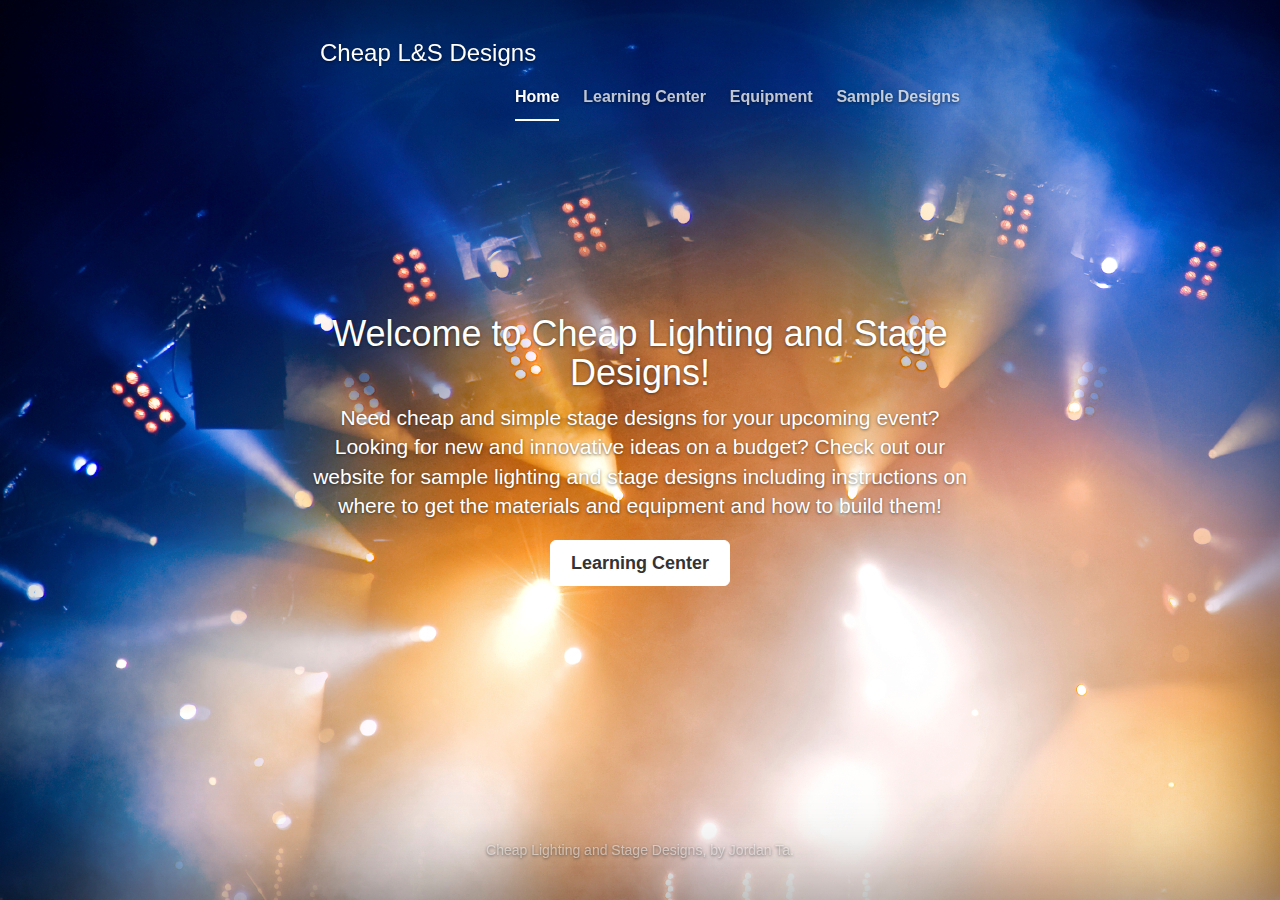
<file: Desktop/Websites/CheapLightingAndStageDesigns/index.html>
<!DOCTYPE html>
<html lang="en">
  <head>
    <meta charset="utf-8">
    <meta http-equiv="X-UA-Compatible" content="IE=edge">
    <meta name="viewport" content="width=device-width, initial-scale=1">
    <!-- The above 3 meta tags *must* come first in the head; any other head content must come *after* these tags -->
    <meta name="description" content="">
    <meta name="author" content="">
    <link rel="icon" href="favicon.ico">

    <title>Cheap Lighting And Stage Designs</title>

    <!-- Bootstrap core CSS -->
    <link href="css/bootstrap.min.css" rel="stylesheet">

    <!-- IE10 viewport hack for Surface/desktop Windows 8 bug -->
    <link href="assets/css/ie10-viewport-bug-workaround.css" rel="stylesheet">

    <!-- Custom styles for this template -->
    <link href="cover.css" rel="stylesheet">

    <!-- Just for debugging purposes. Don't actually copy these 2 lines! -->
    <!--[if lt IE 9]><script src="../../assets/js/ie8-responsive-file-warning.js"></script><![endif]-->
    <script src="assets/js/ie-emulation-modes-warning.js"></script>

    <!-- HTML5 shim and Respond.js for IE8 support of HTML5 elements and media queries -->
    <!--[if lt IE 9]>
      <script src="https://oss.maxcdn.com/html5shiv/3.7.2/html5shiv.min.js"></script>
      <script src="https://oss.maxcdn.com/respond/1.4.2/respond.min.js"></script>
    <![endif]-->
  </head>

  <body>

    <div class="site-wrapper">

      <div class="site-wrapper-inner">

        <div class="cover-container">

          <div class="masthead clearfix">
            <div class="inner">
              <h3 class="masthead-brand">Cheap L&S Designs</h3>
              <nav>
                <ul class="nav masthead-nav">
                  <li class="active"><a href="index.html">Home</a></li>
                  <li><a href="learningcenter.html">Learning Center</a></li>
                  <li><a href="#">Equipment</a></li>
                  <li><a href="#">Sample Designs</a></li>
                </ul>
              </nav>
            </div>
          </div>

          <div class="inner cover">
            <h1 class="cover-heading">Welcome to Cheap Lighting and Stage Designs!</h1>
            <p class="lead">Need cheap and simple stage designs for your upcoming event? Looking for new and innovative ideas on a budget? Check out our website for sample lighting and stage designs including instructions on where to get the materials and equipment and how to build them!</p>
            <p class="lead">
              <a href="#" class="btn btn-lg btn-default">Learning Center</a>
            </p>
          </div>

          <div class="mastfoot">
            <div class="inner">
              <p>Cheap Lighting and Stage Designs, by Jordan Ta.</p>
            </div>
          </div>

        </div>

      </div>

    </div>

    <!-- Bootstrap core JavaScript
    ================================================== -->
    <!-- Placed at the end of the document so the pages load faster -->
    <script src="https://ajax.googleapis.com/ajax/libs/jquery/1.11.3/jquery.min.js"></script>
    <script>window.jQuery || document.write('<script src="assets/js/vendor/jquery.min.js"><\/script>')</script>
    <script src="js/bootstrap.min.js"></script>
    <!-- IE10 viewport hack for Surface/desktop Windows 8 bug -->
    <script src="assets/js/ie10-viewport-bug-workaround.js"></script>
  </body>
</html>
</file>
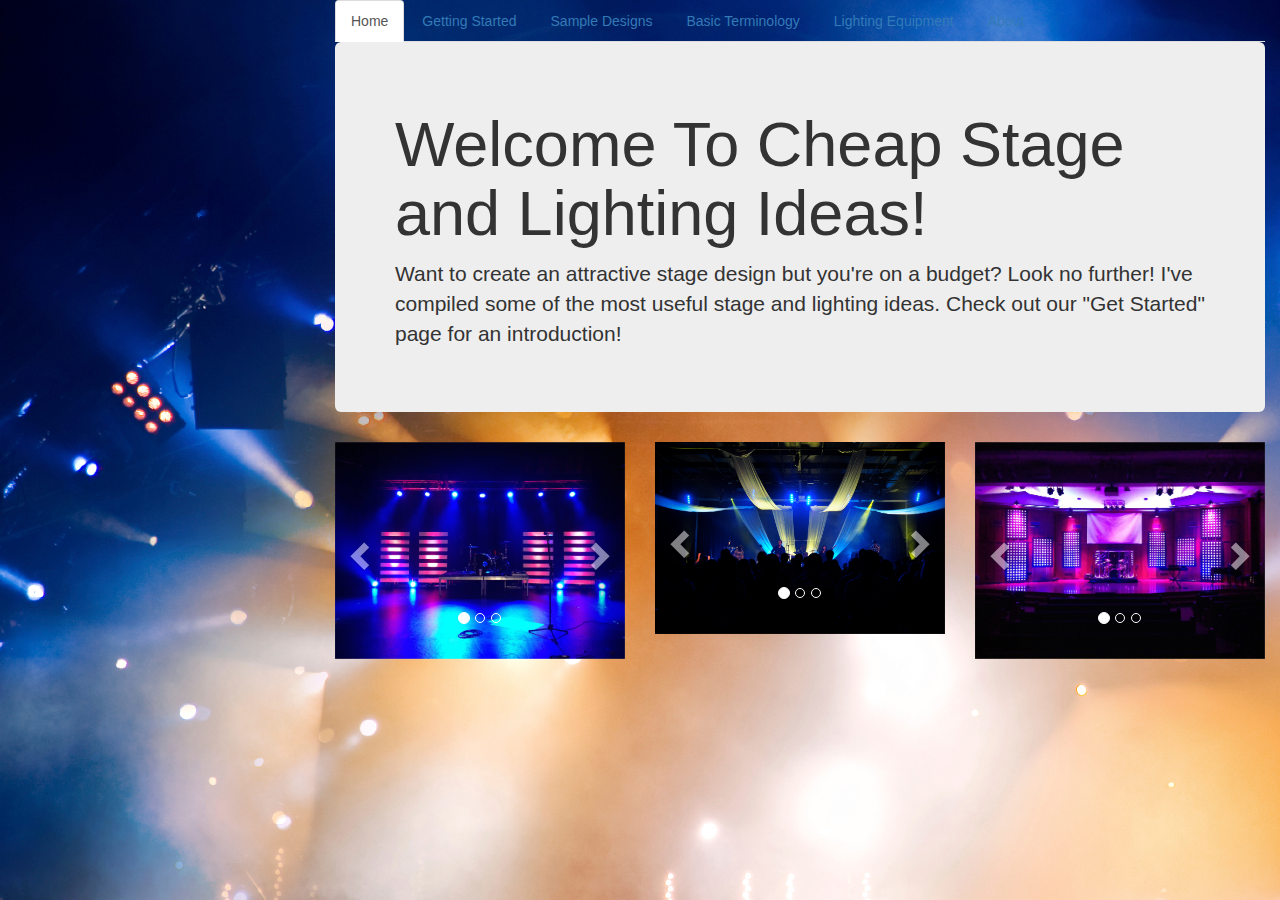
<file: Desktop/Websites/Lighting/index.html>
<!DOCTYPE html>
<html lang="en">
  <head>
    <meta charset="utf-8">
    <meta http-equiv="X-UA-Compatible" content="IE=edge">
    <meta name="viewport" content="width=device-width, initial-scale=1">
    <!-- The above 3 meta tags *must* come first in the head; any other head content must come *after* these tags -->
    <title>Cheap Stage & Lighting</title>

    <link href="styles.css" rel="stylesheet">

    <!-- Bootstrap -->
    <link href="css/bootstrap.min.css" rel="stylesheet">

    <!-- HTML5 shim and Respond.js for IE8 support of HTML5 elements and media queries -->
    <!-- WARNING: Respond.js doesn't work if you view the page via file:// -->
    <!--[if lt IE 9]>
      <script src="https://oss.maxcdn.com/html5shiv/3.7.2/html5shiv.min.js"></script>
      <script src="https://oss.maxcdn.com/respond/1.4.2/respond.min.js"></script>
    <![endif]-->
  </head>
  <body>
    <div class="container-fluid" >
      <div class="row">
<!-- Logo -->         
        <div class="col-md-3">
          
        </div>


        <div class="col-md-9">
<!-- Nav Bar --> 
          <ul class="nav nav-tabs"> 
            <li role="presentation" class="active"><a href="index.html">Home</a></li>
            <li role="presentation"><a href="#">Getting Started</a></li>
            <li role="presentation"><a href="#">Sample Designs</a></li>
            <li role="presentation"><a href="#">Basic Terminology</a></li>
            <li role="presentation"><a href="#">Lighting Equipment</a></li>
            <li role="presentation"><a href="#">About</a></li>
          </ul>
<!-- Jumbotron --> 
          <div class="jumbotron">
            <h1>Welcome To Cheap Stage and Lighting Ideas!</h1>
            <p>Want to create an attractive stage design but you're on a budget? Look no further! I've compiled some of the most useful stage and lighting ideas. Check out our "Get Started" page for an introduction!</p>
            <p></p>
          </div>
        </div>
      </div>
      <div class="row">

<!-- Left Side Thumbnails --> 
        <div class="col-md-3">
          
        </div>


<!-- Carousel 1 -->        
        <div class="col-md-3">

          <div id="carousel1" class="carousel slide" data-ride="carousel">
            <!-- Indicators -->
            <ol class="carousel-indicators">
              <li data-target="#carousel-example-generic" data-slide-to="0" class="active"></li>
              <li data-target="#carousel-example-generic" data-slide-to="1"></li>
              <li data-target="#carousel-example-generic" data-slide-to="2"></li>
            </ol>

            <!-- Wrapper for slides -->
            <div class="carousel-inner" role="listbox">
              <div class="item active">
                <img src="img/design1.jpg" alt="...">
                <div class="carousel-caption"></div>
              </div>
              <div class="item">
                <img src="img/design2.jpg" alt="...">
                <div class="carousel-caption"></div>
              </div>
              <div class="item">
                <img src="img/design3.jpg" alt="...">
                <div class="carousel-caption"></div>
              </div>              
            </div>
       

            <!-- Controls -->
            <a class="left carousel-control" href="#carousel1" role="button" data-slide="prev">
              <span class="glyphicon glyphicon-chevron-left" aria-hidden="true"></span>
              <span class="sr-only">Previous</span>
            </a>
            <a class="right carousel-control" href="#carousel1" role="button" data-slide="next">
              <span class="glyphicon glyphicon-chevron-right" aria-hidden="true"></span>
              <span class="sr-only">Next</span>
            </a>
          </div>

        </div>

<!-- Carousel 2 -->         
        <div class="col-md-3">
          

          <div id="carousel2" class="carousel slide" data-ride="carousel">
            <!-- Indicators -->
            <ol class="carousel-indicators">
              <li data-target="#carousel-example-generic" data-slide-to="0" class="active"></li>
              <li data-target="#carousel-example-generic" data-slide-to="1"></li>
              <li data-target="#carousel-example-generic" data-slide-to="2"></li>
            </ol>

            <!-- Wrapper for slides -->
            <div class="carousel-inner" role="listbox">
              <div class="item active">
                <img src="img/design4.jpg" alt="...">
                <div class="carousel-caption"></div>
              </div>
              <div class="item">
                <img src="img/design5.jpg" alt="...">
                <div class="carousel-caption"></div>
              </div>
              <div class="item">
                <img src="img/design6.jpg" alt="...">
                <div class="carousel-caption"></div>
              </div>              
            </div>
       

            <!-- Controls -->
            <a class="left carousel-control" href="#carousel2" role="button" data-slide="prev">
              <span class="glyphicon glyphicon-chevron-left" aria-hidden="true"></span>
              <span class="sr-only">Previous</span>
            </a>
            <a class="right carousel-control" href="#carousel2" role="button" data-slide="next">
              <span class="glyphicon glyphicon-chevron-right" aria-hidden="true"></span>
              <span class="sr-only">Next</span>
            </a>
          </div>


        </div>

<!-- Carousel 3 -->         
        <div class="col-md-3">
          <div id="carousel3" class="carousel slide" data-ride="carousel">
            <!-- Indicators -->
            <ol class="carousel-indicators">
              <li data-target="#carousel-example-generic" data-slide-to="0" class="active"></li>
              <li data-target="#carousel-example-generic" data-slide-to="1"></li>
              <li data-target="#carousel-example-generic" data-slide-to="2"></li>
            </ol>

            <!-- Wrapper for slides -->
            <div class="carousel-inner" role="listbox">
              <div class="item active">
                <img src="img/design7.jpg" alt="...">
                <div class="carousel-caption"></div>
              </div>
              <div class="item">
                <img src="img/design8.jpg" alt="...">
                <div class="carousel-caption"></div>
              </div>
              <div class="item">
                <img src="img/design9.jpg" alt="...">
                <div class="carousel-caption"></div>
              </div>              
            </div>
       

            <!-- Controls -->
            <a class="left carousel-control" href="#carousel3" role="button" data-slide="prev">
              <span class="glyphicon glyphicon-chevron-left" aria-hidden="true"></span>
              <span class="sr-only">Previous</span>
            </a>
            <a class="right carousel-control" href="#carousel3" role="button" data-slide="next">
              <span class="glyphicon glyphicon-chevron-right" aria-hidden="true"></span>
              <span class="sr-only">Next</span>
            </a>
          </div>

        </div>               
      </div>      
    </div>





    <!-- jQuery (necessary for Bootstrap's JavaScript plugins) -->
    <script src="https://ajax.googleapis.com/ajax/libs/jquery/1.11.3/jquery.min.js"></script>
    <!-- Include all compiled plugins (below), or include individual files as needed -->
    <script src="js/bootstrap.min.js"></script>
  </body>
</html>
</file>
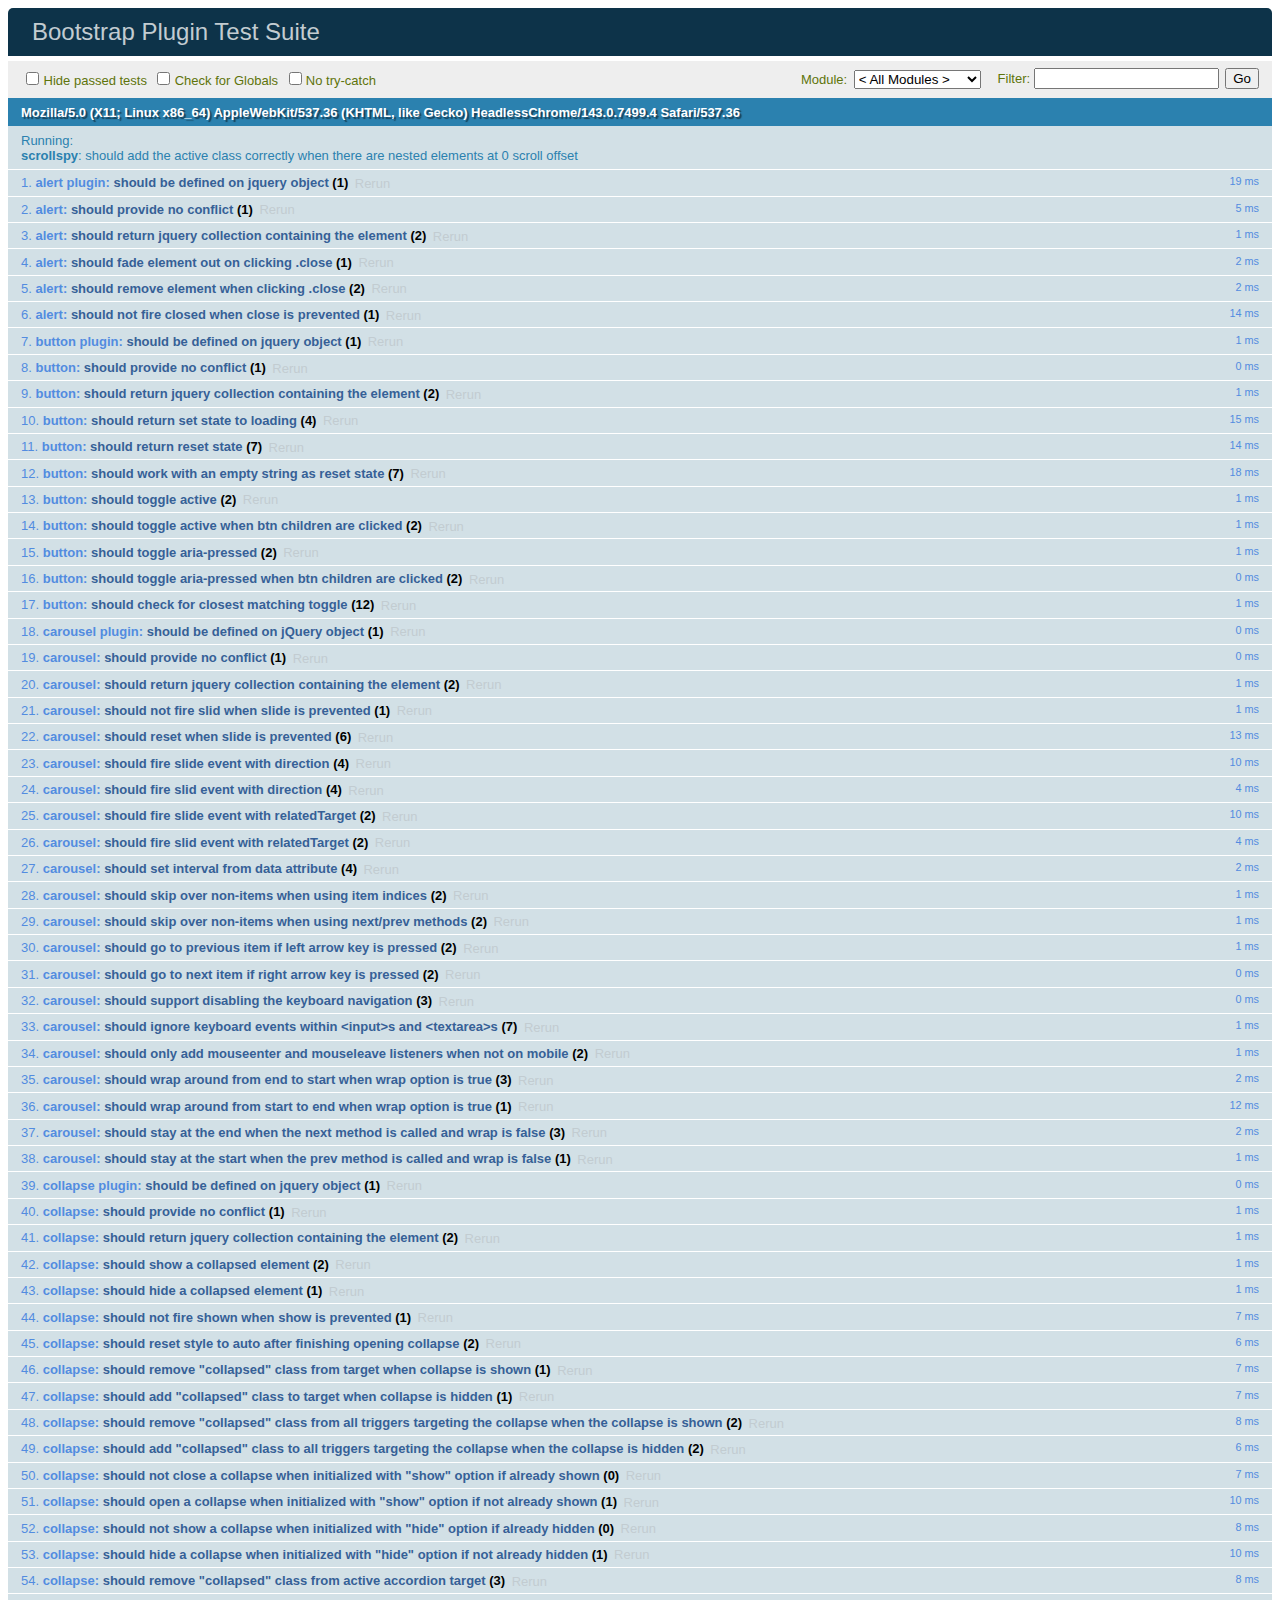
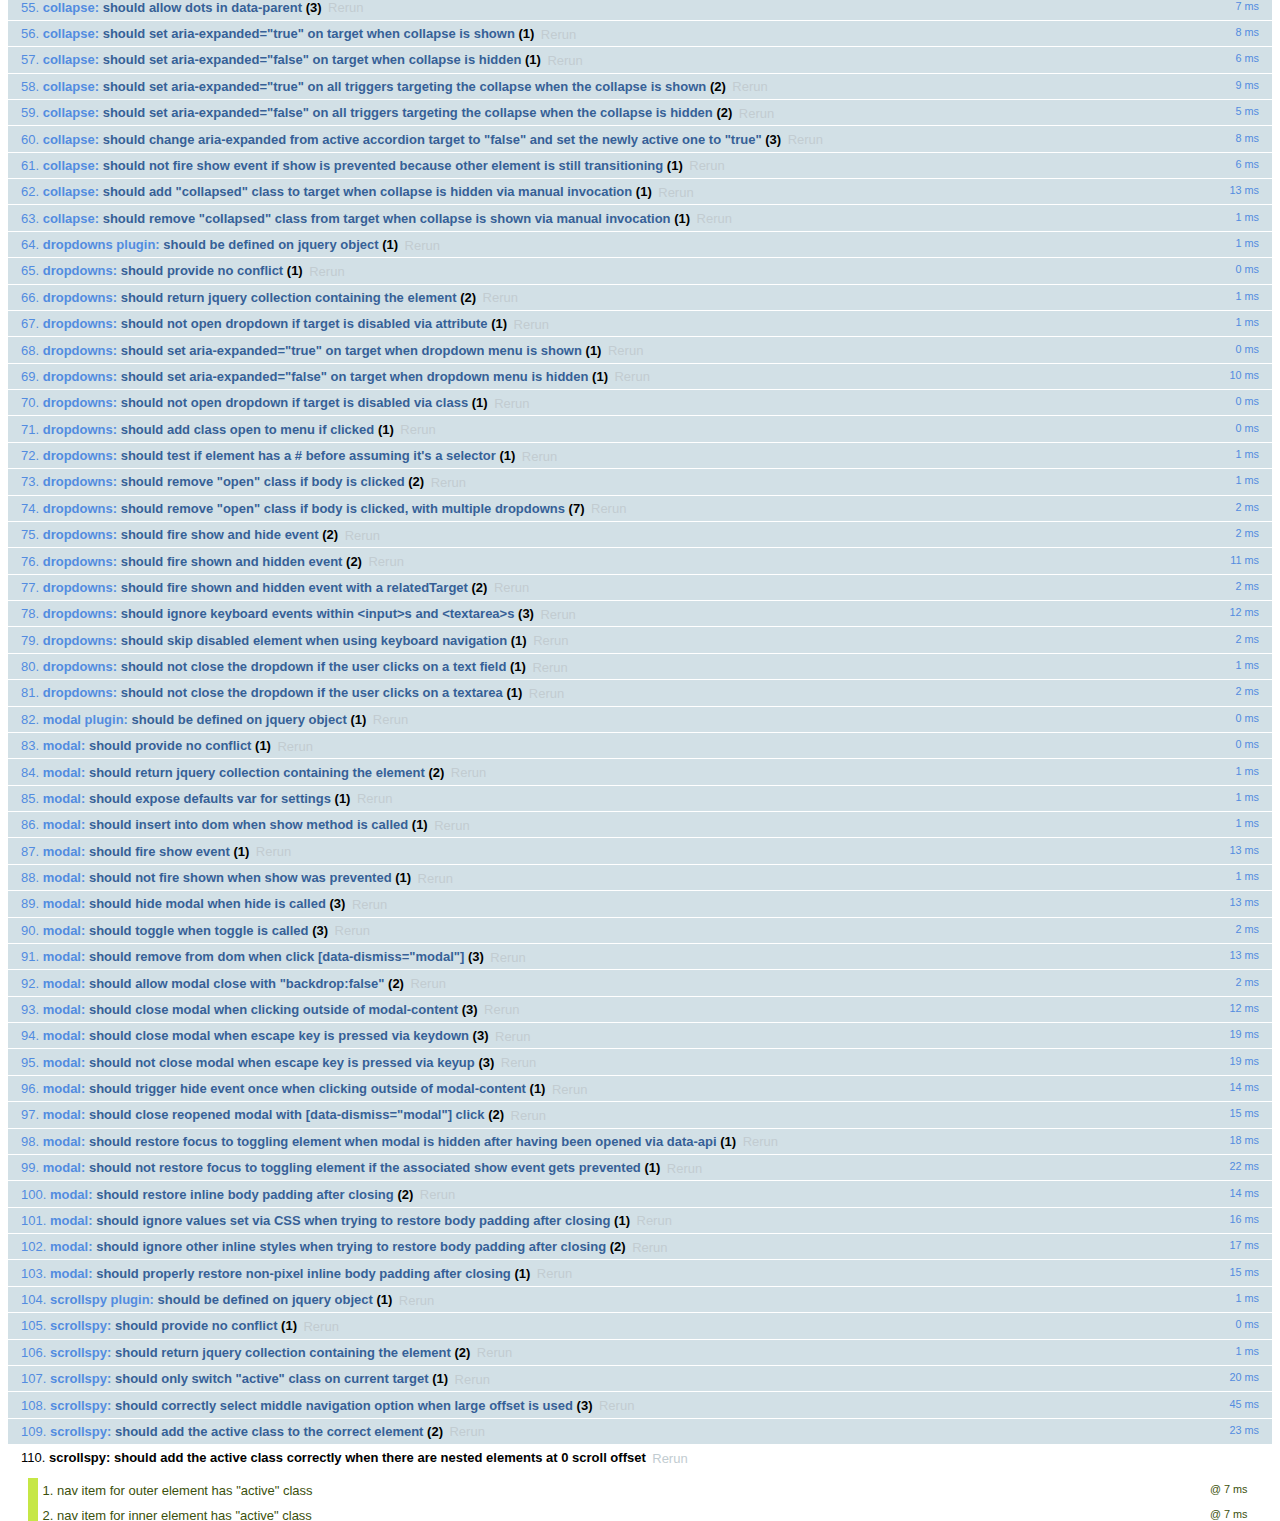
<file: Desktop/Websites/Lighting/bootstrap-3.3.6/js/tests/index.html>
<!DOCTYPE html>
<html>
  <head>
    <meta charset="utf-8">
    <title>Bootstrap Plugin Test Suite</title>
    <meta name="viewport" content="width=device-width, initial-scale=1">

    <!-- jQuery -->
    <script src="vendor/jquery.min.js"></script>
    <script>
      // Disable jQuery event aliases to ensure we don't accidentally use any of them
      (function () {
        var eventAliases = [
          'blur',
          'focus',
          'focusin',
          'focusout',
          'load',
          'resize',
          'scroll',
          'unload',
          'click',
          'dblclick',
          'mousedown',
          'mouseup',
          'mousemove',
          'mouseover',
          'mouseout',
          'mouseenter',
          'mouseleave',
          'change',
          'select',
          'submit',
          'keydown',
          'keypress',
          'keyup',
          'error',
          'contextmenu',
          'hover',
          'bind',
          'unbind',
          'delegate',
          'undelegate'
        ]
        for (var i = 0; i < eventAliases.length; i++) {
          $.fn[eventAliases[i]] = undefined
        }
      })()
    </script>

    <!-- QUnit -->
    <link rel="stylesheet" href="vendor/qunit.css" media="screen">
    <script src="vendor/qunit.js"></script>
    <script>
      // See https://github.com/axemclion/grunt-saucelabs#test-result-details-with-qunit
      var log = []
      // Require assert.expect in each test
      QUnit.config.requireExpects = true
      QUnit.done(function (testResults) {
        var tests = []
        for (var i = 0, len = log.length; i < len; i++) {
          var details = log[i]
          tests.push({
            name: details.name,
            result: details.result,
            expected: details.expected,
            actual: details.actual,
            source: details.source
          })
        }
        testResults.tests = tests

        window.global_test_results = testResults
      })

      QUnit.testStart(function (testDetails) {
        $(window).scrollTop(0)
        QUnit.log(function (details) {
          if (!details.result) {
            details.name = testDetails.name
            log.push(details)
          }
        })
      })

      // Cleanup
      QUnit.testDone(function () {
        $('#qunit-fixture').empty()
        $('#modal-test, .modal-backdrop').remove()
      })

      // Display fixture on-screen on iOS to avoid false positives
      if (/iPhone|iPad|iPod/.test(navigator.userAgent)) {
        QUnit.begin(function() {
          $('#qunit-fixture').css({ top: 0, left: 0 })
        })

        QUnit.done(function () {
          $('#qunit-fixture').css({ top: '', left: '' })
        })
      }

      // Disable deprecated global QUnit method aliases in preparation for QUnit v2
      (function () {
        var methodNames = [
          'async',
          'asyncTest',
          'deepEqual',
          'equal',
          'expect',
          'module',
          'notDeepEqual',
          'notEqual',
          'notPropEqual',
          'notStrictEqual',
          'ok',
          'propEqual',
          'push',
          'start',
          'stop',
          'strictEqual',
          'test',
          'throws'
        ];
        for (var i = 0; i < methodNames.length; i++) {
          var methodName = methodNames[i];
          window[methodName] = undefined;
        }
      })();
    </script>

    <!-- Plugin sources -->
    <script>$.support.transition = false</script>
    <script src="../../js/alert.js"></script>
    <script src="../../js/button.js"></script>
    <script src="../../js/carousel.js"></script>
    <script src="../../js/collapse.js"></script>
    <script src="../../js/dropdown.js"></script>
    <script src="../../js/modal.js"></script>
    <script src="../../js/scrollspy.js"></script>
    <script src="../../js/tab.js"></script>
    <script src="../../js/tooltip.js"></script>
    <script src="../../js/popover.js"></script>
    <script src="../../js/affix.js"></script>

    <!-- Unit tests -->
    <script src="unit/alert.js"></script>
    <script src="unit/button.js"></script>
    <script src="unit/carousel.js"></script>
    <script src="unit/collapse.js"></script>
    <script src="unit/dropdown.js"></script>
    <script src="unit/modal.js"></script>
    <script src="unit/scrollspy.js"></script>
    <script src="unit/tab.js"></script>
    <script src="unit/tooltip.js"></script>
    <script src="unit/popover.js"></script>
    <script src="unit/affix.js"></script>

  </head>
  <body>
    <div id="qunit-container">
      <div id="qunit"></div>
      <div id="qunit-fixture"></div>
    </div>
  </body>
</html>
</file>
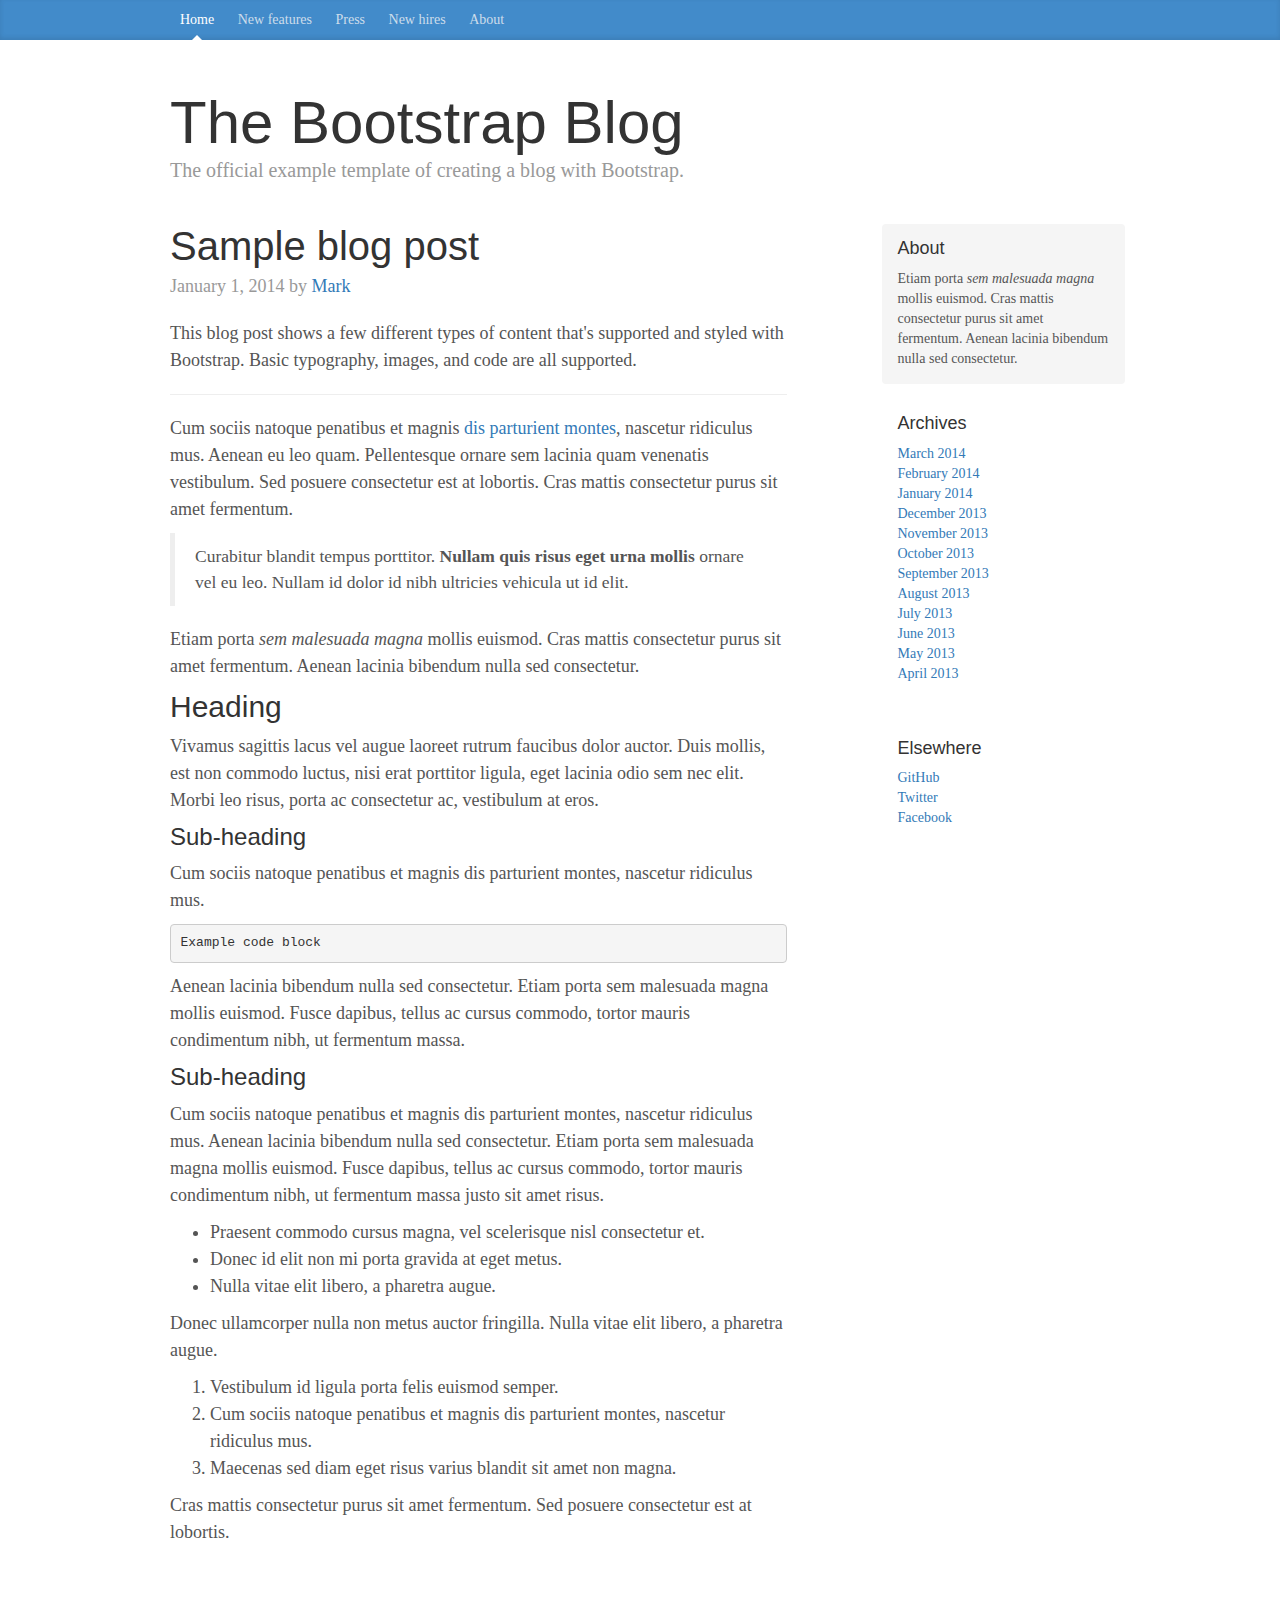
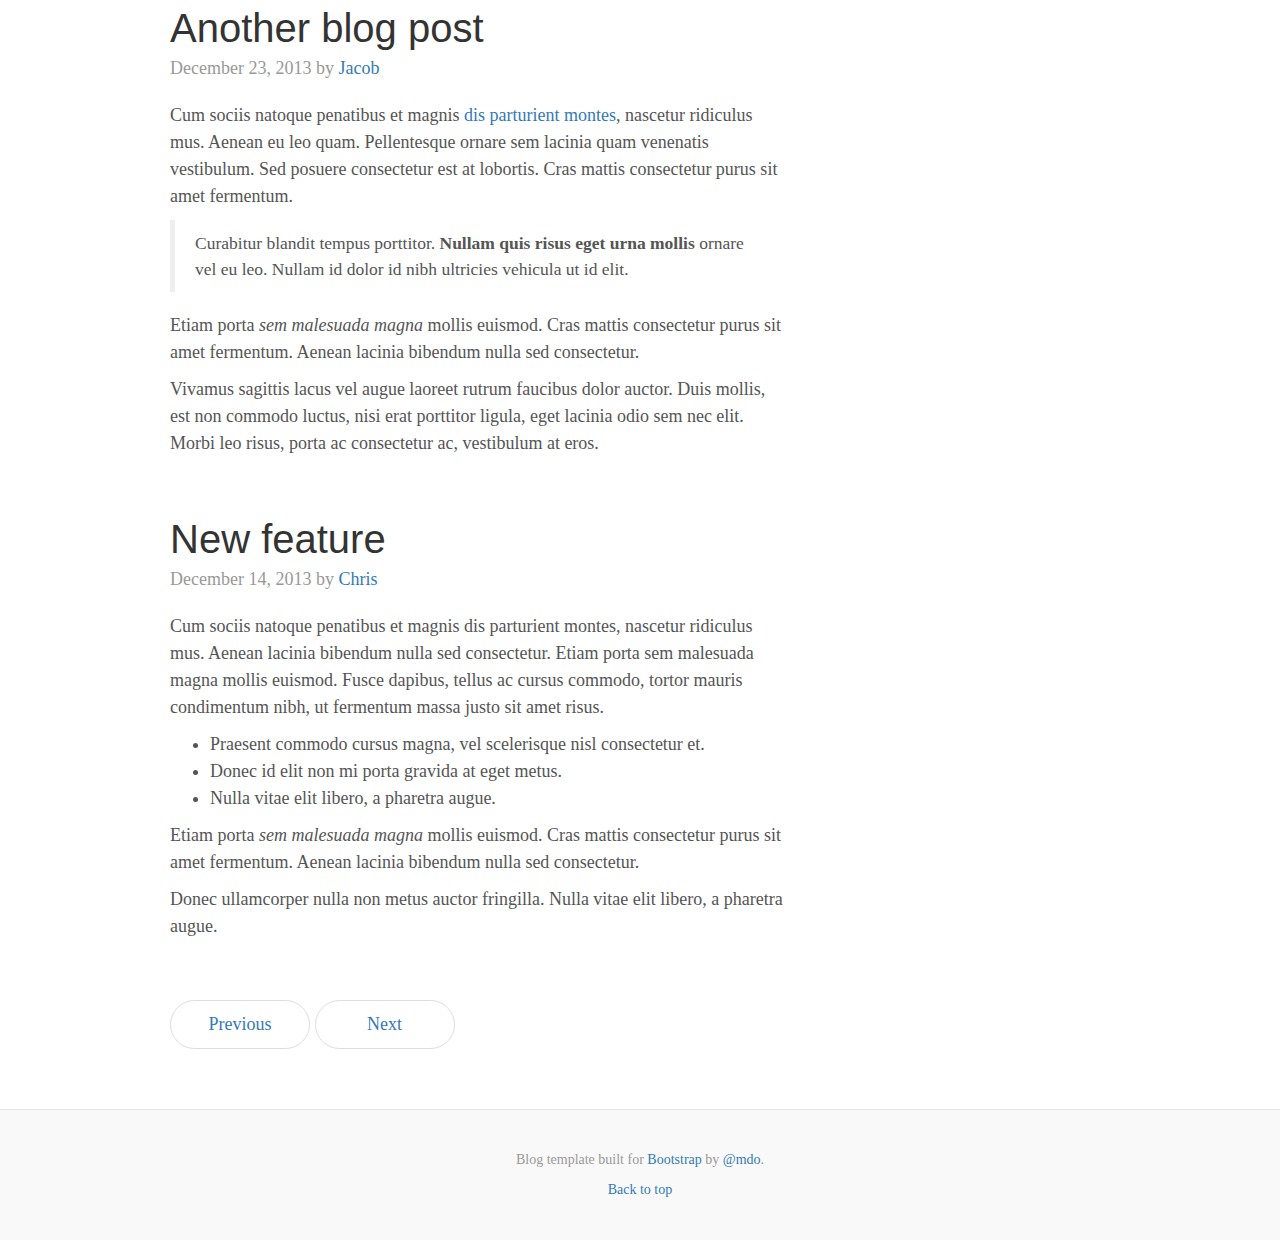
<file: Desktop/Websites/Lighting/bootstrap-3.3.6/docs/examples/blog/index.html>
<!DOCTYPE html>
<html lang="en">
  <head>
    <meta charset="utf-8">
    <meta http-equiv="X-UA-Compatible" content="IE=edge">
    <meta name="viewport" content="width=device-width, initial-scale=1">
    <!-- The above 3 meta tags *must* come first in the head; any other head content must come *after* these tags -->
    <meta name="description" content="">
    <meta name="author" content="">
    <link rel="icon" href="../../favicon.ico">

    <title>Blog Template for Bootstrap</title>

    <!-- Bootstrap core CSS -->
    <link href="../../dist/css/bootstrap.min.css" rel="stylesheet">

    <!-- IE10 viewport hack for Surface/desktop Windows 8 bug -->
    <link href="../../assets/css/ie10-viewport-bug-workaround.css" rel="stylesheet">

    <!-- Custom styles for this template -->
    <link href="blog.css" rel="stylesheet">

    <!-- Just for debugging purposes. Don't actually copy these 2 lines! -->
    <!--[if lt IE 9]><script src="../../assets/js/ie8-responsive-file-warning.js"></script><![endif]-->
    <script src="../../assets/js/ie-emulation-modes-warning.js"></script>

    <!-- HTML5 shim and Respond.js for IE8 support of HTML5 elements and media queries -->
    <!--[if lt IE 9]>
      <script src="https://oss.maxcdn.com/html5shiv/3.7.2/html5shiv.min.js"></script>
      <script src="https://oss.maxcdn.com/respond/1.4.2/respond.min.js"></script>
    <![endif]-->
  </head>

  <body>

    <div class="blog-masthead">
      <div class="container">
        <nav class="blog-nav">
          <a class="blog-nav-item active" href="#">Home</a>
          <a class="blog-nav-item" href="#">New features</a>
          <a class="blog-nav-item" href="#">Press</a>
          <a class="blog-nav-item" href="#">New hires</a>
          <a class="blog-nav-item" href="#">About</a>
        </nav>
      </div>
    </div>

    <div class="container">

      <div class="blog-header">
        <h1 class="blog-title">The Bootstrap Blog</h1>
        <p class="lead blog-description">The official example template of creating a blog with Bootstrap.</p>
      </div>

      <div class="row">

        <div class="col-sm-8 blog-main">

          <div class="blog-post">
            <h2 class="blog-post-title">Sample blog post</h2>
            <p class="blog-post-meta">January 1, 2014 by <a href="#">Mark</a></p>

            <p>This blog post shows a few different types of content that's supported and styled with Bootstrap. Basic typography, images, and code are all supported.</p>
            <hr>
            <p>Cum sociis natoque penatibus et magnis <a href="#">dis parturient montes</a>, nascetur ridiculus mus. Aenean eu leo quam. Pellentesque ornare sem lacinia quam venenatis vestibulum. Sed posuere consectetur est at lobortis. Cras mattis consectetur purus sit amet fermentum.</p>
            <blockquote>
              <p>Curabitur blandit tempus porttitor. <strong>Nullam quis risus eget urna mollis</strong> ornare vel eu leo. Nullam id dolor id nibh ultricies vehicula ut id elit.</p>
            </blockquote>
            <p>Etiam porta <em>sem malesuada magna</em> mollis euismod. Cras mattis consectetur purus sit amet fermentum. Aenean lacinia bibendum nulla sed consectetur.</p>
            <h2>Heading</h2>
            <p>Vivamus sagittis lacus vel augue laoreet rutrum faucibus dolor auctor. Duis mollis, est non commodo luctus, nisi erat porttitor ligula, eget lacinia odio sem nec elit. Morbi leo risus, porta ac consectetur ac, vestibulum at eros.</p>
            <h3>Sub-heading</h3>
            <p>Cum sociis natoque penatibus et magnis dis parturient montes, nascetur ridiculus mus.</p>
            <pre><code>Example code block</code></pre>
            <p>Aenean lacinia bibendum nulla sed consectetur. Etiam porta sem malesuada magna mollis euismod. Fusce dapibus, tellus ac cursus commodo, tortor mauris condimentum nibh, ut fermentum massa.</p>
            <h3>Sub-heading</h3>
            <p>Cum sociis natoque penatibus et magnis dis parturient montes, nascetur ridiculus mus. Aenean lacinia bibendum nulla sed consectetur. Etiam porta sem malesuada magna mollis euismod. Fusce dapibus, tellus ac cursus commodo, tortor mauris condimentum nibh, ut fermentum massa justo sit amet risus.</p>
            <ul>
              <li>Praesent commodo cursus magna, vel scelerisque nisl consectetur et.</li>
              <li>Donec id elit non mi porta gravida at eget metus.</li>
              <li>Nulla vitae elit libero, a pharetra augue.</li>
            </ul>
            <p>Donec ullamcorper nulla non metus auctor fringilla. Nulla vitae elit libero, a pharetra augue.</p>
            <ol>
              <li>Vestibulum id ligula porta felis euismod semper.</li>
              <li>Cum sociis natoque penatibus et magnis dis parturient montes, nascetur ridiculus mus.</li>
              <li>Maecenas sed diam eget risus varius blandit sit amet non magna.</li>
            </ol>
            <p>Cras mattis consectetur purus sit amet fermentum. Sed posuere consectetur est at lobortis.</p>
          </div><!-- /.blog-post -->

          <div class="blog-post">
            <h2 class="blog-post-title">Another blog post</h2>
            <p class="blog-post-meta">December 23, 2013 by <a href="#">Jacob</a></p>

            <p>Cum sociis natoque penatibus et magnis <a href="#">dis parturient montes</a>, nascetur ridiculus mus. Aenean eu leo quam. Pellentesque ornare sem lacinia quam venenatis vestibulum. Sed posuere consectetur est at lobortis. Cras mattis consectetur purus sit amet fermentum.</p>
            <blockquote>
              <p>Curabitur blandit tempus porttitor. <strong>Nullam quis risus eget urna mollis</strong> ornare vel eu leo. Nullam id dolor id nibh ultricies vehicula ut id elit.</p>
            </blockquote>
            <p>Etiam porta <em>sem malesuada magna</em> mollis euismod. Cras mattis consectetur purus sit amet fermentum. Aenean lacinia bibendum nulla sed consectetur.</p>
            <p>Vivamus sagittis lacus vel augue laoreet rutrum faucibus dolor auctor. Duis mollis, est non commodo luctus, nisi erat porttitor ligula, eget lacinia odio sem nec elit. Morbi leo risus, porta ac consectetur ac, vestibulum at eros.</p>
          </div><!-- /.blog-post -->

          <div class="blog-post">
            <h2 class="blog-post-title">New feature</h2>
            <p class="blog-post-meta">December 14, 2013 by <a href="#">Chris</a></p>

            <p>Cum sociis natoque penatibus et magnis dis parturient montes, nascetur ridiculus mus. Aenean lacinia bibendum nulla sed consectetur. Etiam porta sem malesuada magna mollis euismod. Fusce dapibus, tellus ac cursus commodo, tortor mauris condimentum nibh, ut fermentum massa justo sit amet risus.</p>
            <ul>
              <li>Praesent commodo cursus magna, vel scelerisque nisl consectetur et.</li>
              <li>Donec id elit non mi porta gravida at eget metus.</li>
              <li>Nulla vitae elit libero, a pharetra augue.</li>
            </ul>
            <p>Etiam porta <em>sem malesuada magna</em> mollis euismod. Cras mattis consectetur purus sit amet fermentum. Aenean lacinia bibendum nulla sed consectetur.</p>
            <p>Donec ullamcorper nulla non metus auctor fringilla. Nulla vitae elit libero, a pharetra augue.</p>
          </div><!-- /.blog-post -->

          <nav>
            <ul class="pager">
              <li><a href="#">Previous</a></li>
              <li><a href="#">Next</a></li>
            </ul>
          </nav>

        </div><!-- /.blog-main -->

        <div class="col-sm-3 col-sm-offset-1 blog-sidebar">
          <div class="sidebar-module sidebar-module-inset">
            <h4>About</h4>
            <p>Etiam porta <em>sem malesuada magna</em> mollis euismod. Cras mattis consectetur purus sit amet fermentum. Aenean lacinia bibendum nulla sed consectetur.</p>
          </div>
          <div class="sidebar-module">
            <h4>Archives</h4>
            <ol class="list-unstyled">
              <li><a href="#">March 2014</a></li>
              <li><a href="#">February 2014</a></li>
              <li><a href="#">January 2014</a></li>
              <li><a href="#">December 2013</a></li>
              <li><a href="#">November 2013</a></li>
              <li><a href="#">October 2013</a></li>
              <li><a href="#">September 2013</a></li>
              <li><a href="#">August 2013</a></li>
              <li><a href="#">July 2013</a></li>
              <li><a href="#">June 2013</a></li>
              <li><a href="#">May 2013</a></li>
              <li><a href="#">April 2013</a></li>
            </ol>
          </div>
          <div class="sidebar-module">
            <h4>Elsewhere</h4>
            <ol class="list-unstyled">
              <li><a href="#">GitHub</a></li>
              <li><a href="#">Twitter</a></li>
              <li><a href="#">Facebook</a></li>
            </ol>
          </div>
        </div><!-- /.blog-sidebar -->

      </div><!-- /.row -->

    </div><!-- /.container -->

    <footer class="blog-footer">
      <p>Blog template built for <a href="http://getbootstrap.com">Bootstrap</a> by <a href="https://twitter.com/mdo">@mdo</a>.</p>
      <p>
        <a href="#">Back to top</a>
      </p>
    </footer>


    <!-- Bootstrap core JavaScript
    ================================================== -->
    <!-- Placed at the end of the document so the pages load faster -->
    <script src="https://ajax.googleapis.com/ajax/libs/jquery/1.11.3/jquery.min.js"></script>
    <script>window.jQuery || document.write('<script src="../../assets/js/vendor/jquery.min.js"><\/script>')</script>
    <script src="../../dist/js/bootstrap.min.js"></script>
    <!-- IE10 viewport hack for Surface/desktop Windows 8 bug -->
    <script src="../../assets/js/ie10-viewport-bug-workaround.js"></script>
  </body>
</html>
</file>
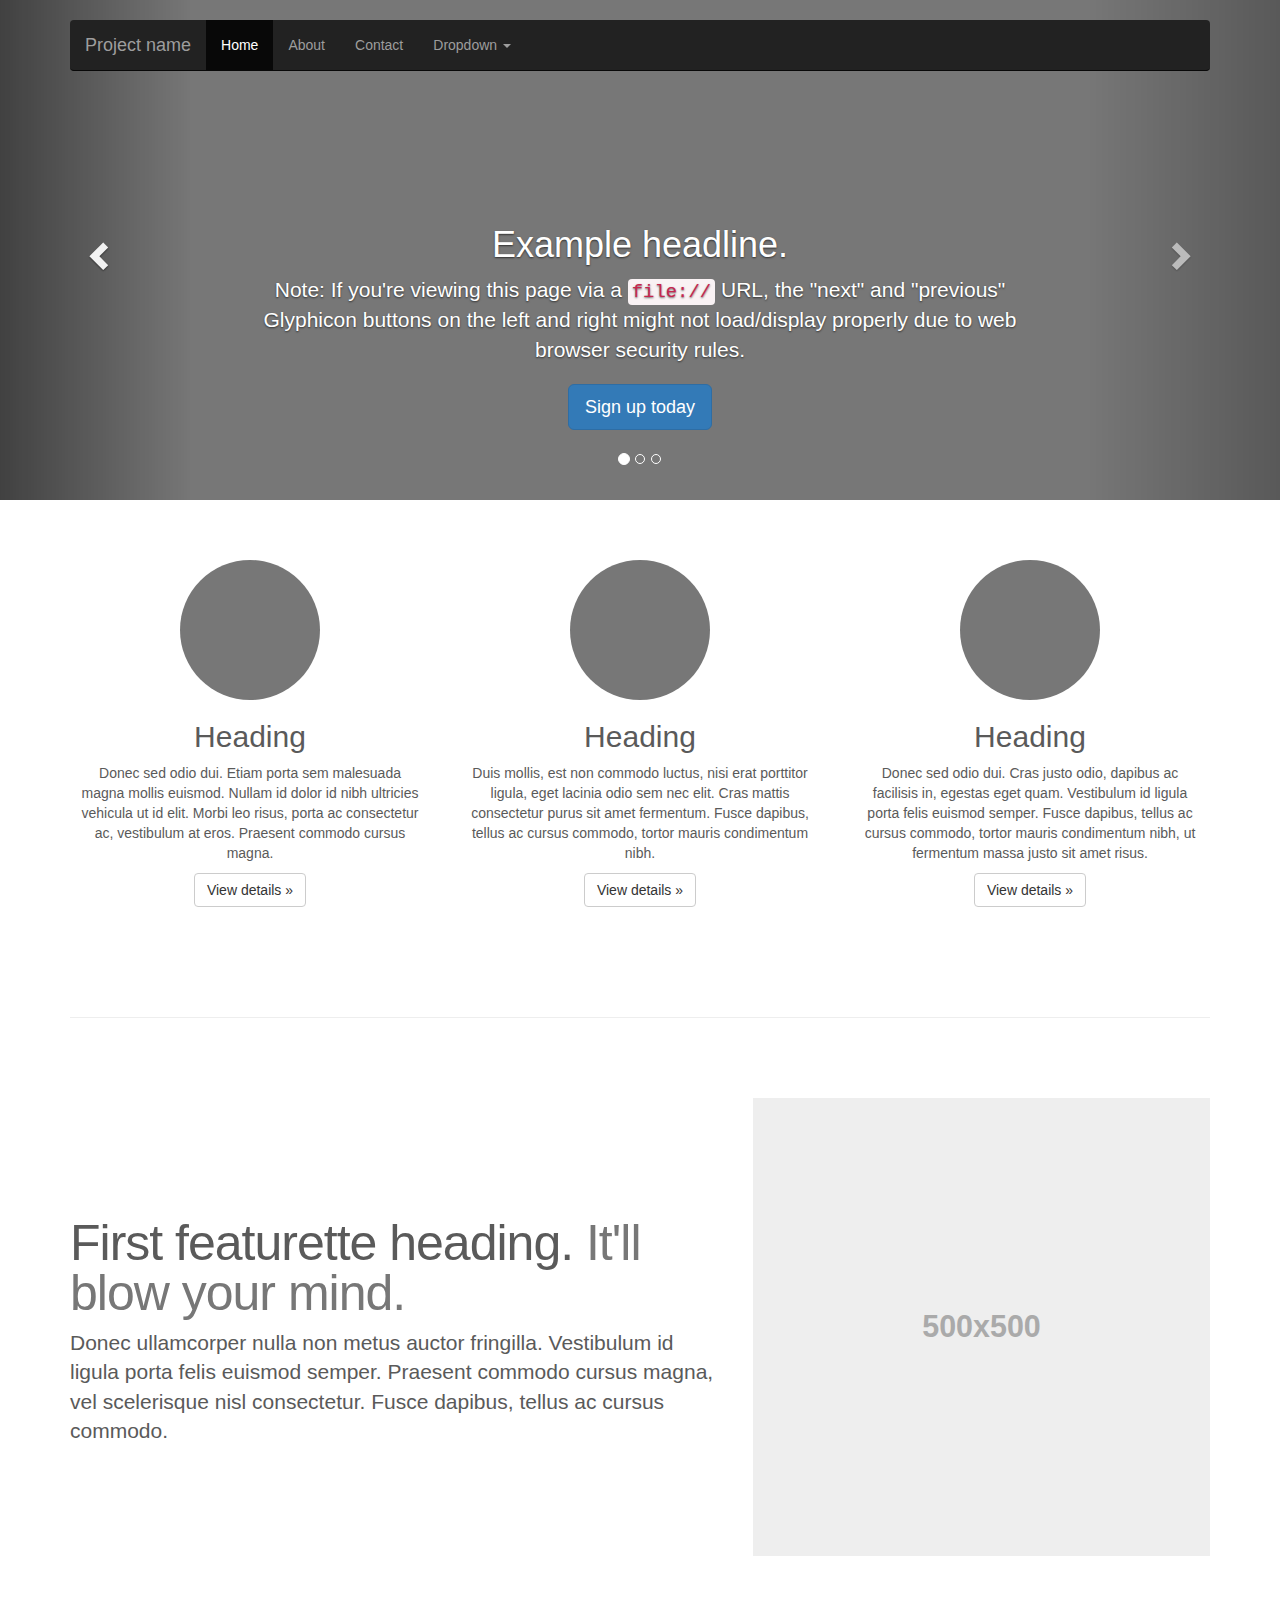
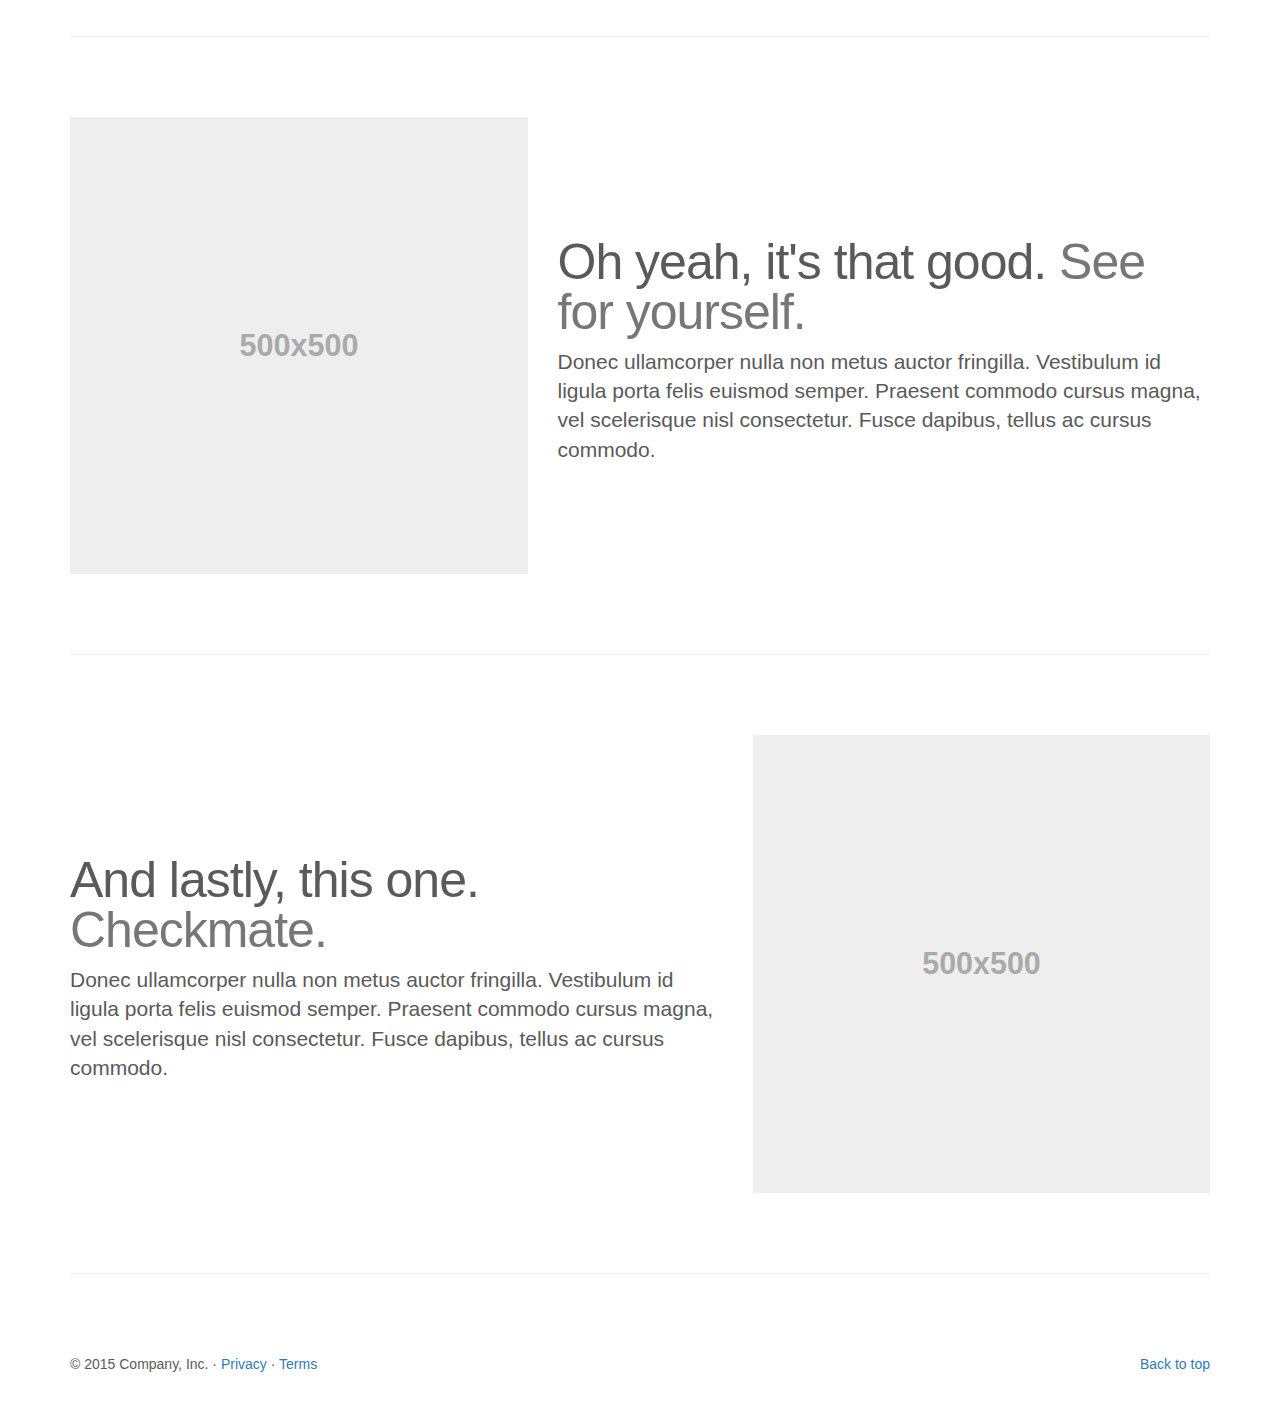
<file: Desktop/Websites/Lighting/bootstrap-3.3.6/docs/examples/carousel/index.html>
<!DOCTYPE html>
<html lang="en">
  <head>
    <meta charset="utf-8">
    <meta http-equiv="X-UA-Compatible" content="IE=edge">
    <meta name="viewport" content="width=device-width, initial-scale=1">
    <!-- The above 3 meta tags *must* come first in the head; any other head content must come *after* these tags -->
    <meta name="description" content="">
    <meta name="author" content="">
    <link rel="icon" href="../../favicon.ico">

    <title>Carousel Template for Bootstrap</title>

    <!-- Bootstrap core CSS -->
    <link href="../../dist/css/bootstrap.min.css" rel="stylesheet">

    <!-- IE10 viewport hack for Surface/desktop Windows 8 bug -->
    <link href="../../assets/css/ie10-viewport-bug-workaround.css" rel="stylesheet">

    <!-- Just for debugging purposes. Don't actually copy these 2 lines! -->
    <!--[if lt IE 9]><script src="../../assets/js/ie8-responsive-file-warning.js"></script><![endif]-->
    <script src="../../assets/js/ie-emulation-modes-warning.js"></script>

    <!-- HTML5 shim and Respond.js for IE8 support of HTML5 elements and media queries -->
    <!--[if lt IE 9]>
      <script src="https://oss.maxcdn.com/html5shiv/3.7.2/html5shiv.min.js"></script>
      <script src="https://oss.maxcdn.com/respond/1.4.2/respond.min.js"></script>
    <![endif]-->

    <!-- Custom styles for this template -->
    <link href="carousel.css" rel="stylesheet">
  </head>
<!-- NAVBAR
================================================== -->
  <body>
    <div class="navbar-wrapper">
      <div class="container">

        <nav class="navbar navbar-inverse navbar-static-top">
          <div class="container">
            <div class="navbar-header">
              <button type="button" class="navbar-toggle collapsed" data-toggle="collapse" data-target="#navbar" aria-expanded="false" aria-controls="navbar">
                <span class="sr-only">Toggle navigation</span>
                <span class="icon-bar"></span>
                <span class="icon-bar"></span>
                <span class="icon-bar"></span>
              </button>
              <a class="navbar-brand" href="#">Project name</a>
            </div>
            <div id="navbar" class="navbar-collapse collapse">
              <ul class="nav navbar-nav">
                <li class="active"><a href="#">Home</a></li>
                <li><a href="#about">About</a></li>
                <li><a href="#contact">Contact</a></li>
                <li class="dropdown">
                  <a href="#" class="dropdown-toggle" data-toggle="dropdown" role="button" aria-haspopup="true" aria-expanded="false">Dropdown <span class="caret"></span></a>
                  <ul class="dropdown-menu">
                    <li><a href="#">Action</a></li>
                    <li><a href="#">Another action</a></li>
                    <li><a href="#">Something else here</a></li>
                    <li role="separator" class="divider"></li>
                    <li class="dropdown-header">Nav header</li>
                    <li><a href="#">Separated link</a></li>
                    <li><a href="#">One more separated link</a></li>
                  </ul>
                </li>
              </ul>
            </div>
          </div>
        </nav>

      </div>
    </div>


    <!-- Carousel
    ================================================== -->
    <div id="myCarousel" class="carousel slide" data-ride="carousel">
      <!-- Indicators -->
      <ol class="carousel-indicators">
        <li data-target="#myCarousel" data-slide-to="0" class="active"></li>
        <li data-target="#myCarousel" data-slide-to="1"></li>
        <li data-target="#myCarousel" data-slide-to="2"></li>
      </ol>
      <div class="carousel-inner" role="listbox">
        <div class="item active">
          <img class="first-slide" src="[data-uri]" alt="First slide">
          <div class="container">
            <div class="carousel-caption">
              <h1>Example headline.</h1>
              <p>Note: If you're viewing this page via a <code>file://</code> URL, the "next" and "previous" Glyphicon buttons on the left and right might not load/display properly due to web browser security rules.</p>
              <p><a class="btn btn-lg btn-primary" href="#" role="button">Sign up today</a></p>
            </div>
          </div>
        </div>
        <div class="item">
          <img class="second-slide" src="[data-uri]" alt="Second slide">
          <div class="container">
            <div class="carousel-caption">
              <h1>Another example headline.</h1>
              <p>Cras justo odio, dapibus ac facilisis in, egestas eget quam. Donec id elit non mi porta gravida at eget metus. Nullam id dolor id nibh ultricies vehicula ut id elit.</p>
              <p><a class="btn btn-lg btn-primary" href="#" role="button">Learn more</a></p>
            </div>
          </div>
        </div>
        <div class="item">
          <img class="third-slide" src="[data-uri]" alt="Third slide">
          <div class="container">
            <div class="carousel-caption">
              <h1>One more for good measure.</h1>
              <p>Cras justo odio, dapibus ac facilisis in, egestas eget quam. Donec id elit non mi porta gravida at eget metus. Nullam id dolor id nibh ultricies vehicula ut id elit.</p>
              <p><a class="btn btn-lg btn-primary" href="#" role="button">Browse gallery</a></p>
            </div>
          </div>
        </div>
      </div>
      <a class="left carousel-control" href="#myCarousel" role="button" data-slide="prev">
        <span class="glyphicon glyphicon-chevron-left" aria-hidden="true"></span>
        <span class="sr-only">Previous</span>
      </a>
      <a class="right carousel-control" href="#myCarousel" role="button" data-slide="next">
        <span class="glyphicon glyphicon-chevron-right" aria-hidden="true"></span>
        <span class="sr-only">Next</span>
      </a>
    </div><!-- /.carousel -->


    <!-- Marketing messaging and featurettes
    ================================================== -->
    <!-- Wrap the rest of the page in another container to center all the content. -->

    <div class="container marketing">

      <!-- Three columns of text below the carousel -->
      <div class="row">
        <div class="col-lg-4">
          <img class="img-circle" src="[data-uri]" alt="Generic placeholder image" width="140" height="140">
          <h2>Heading</h2>
          <p>Donec sed odio dui. Etiam porta sem malesuada magna mollis euismod. Nullam id dolor id nibh ultricies vehicula ut id elit. Morbi leo risus, porta ac consectetur ac, vestibulum at eros. Praesent commodo cursus magna.</p>
          <p><a class="btn btn-default" href="#" role="button">View details &raquo;</a></p>
        </div><!-- /.col-lg-4 -->
        <div class="col-lg-4">
          <img class="img-circle" src="[data-uri]" alt="Generic placeholder image" width="140" height="140">
          <h2>Heading</h2>
          <p>Duis mollis, est non commodo luctus, nisi erat porttitor ligula, eget lacinia odio sem nec elit. Cras mattis consectetur purus sit amet fermentum. Fusce dapibus, tellus ac cursus commodo, tortor mauris condimentum nibh.</p>
          <p><a class="btn btn-default" href="#" role="button">View details &raquo;</a></p>
        </div><!-- /.col-lg-4 -->
        <div class="col-lg-4">
          <img class="img-circle" src="[data-uri]" alt="Generic placeholder image" width="140" height="140">
          <h2>Heading</h2>
          <p>Donec sed odio dui. Cras justo odio, dapibus ac facilisis in, egestas eget quam. Vestibulum id ligula porta felis euismod semper. Fusce dapibus, tellus ac cursus commodo, tortor mauris condimentum nibh, ut fermentum massa justo sit amet risus.</p>
          <p><a class="btn btn-default" href="#" role="button">View details &raquo;</a></p>
        </div><!-- /.col-lg-4 -->
      </div><!-- /.row -->


      <!-- START THE FEATURETTES -->

      <hr class="featurette-divider">

      <div class="row featurette">
        <div class="col-md-7">
          <h2 class="featurette-heading">First featurette heading. <span class="text-muted">It'll blow your mind.</span></h2>
          <p class="lead">Donec ullamcorper nulla non metus auctor fringilla. Vestibulum id ligula porta felis euismod semper. Praesent commodo cursus magna, vel scelerisque nisl consectetur. Fusce dapibus, tellus ac cursus commodo.</p>
        </div>
        <div class="col-md-5">
          <img class="featurette-image img-responsive center-block" data-src="holder.js/500x500/auto" alt="Generic placeholder image">
        </div>
      </div>

      <hr class="featurette-divider">

      <div class="row featurette">
        <div class="col-md-7 col-md-push-5">
          <h2 class="featurette-heading">Oh yeah, it's that good. <span class="text-muted">See for yourself.</span></h2>
          <p class="lead">Donec ullamcorper nulla non metus auctor fringilla. Vestibulum id ligula porta felis euismod semper. Praesent commodo cursus magna, vel scelerisque nisl consectetur. Fusce dapibus, tellus ac cursus commodo.</p>
        </div>
        <div class="col-md-5 col-md-pull-7">
          <img class="featurette-image img-responsive center-block" data-src="holder.js/500x500/auto" alt="Generic placeholder image">
        </div>
      </div>

      <hr class="featurette-divider">

      <div class="row featurette">
        <div class="col-md-7">
          <h2 class="featurette-heading">And lastly, this one. <span class="text-muted">Checkmate.</span></h2>
          <p class="lead">Donec ullamcorper nulla non metus auctor fringilla. Vestibulum id ligula porta felis euismod semper. Praesent commodo cursus magna, vel scelerisque nisl consectetur. Fusce dapibus, tellus ac cursus commodo.</p>
        </div>
        <div class="col-md-5">
          <img class="featurette-image img-responsive center-block" data-src="holder.js/500x500/auto" alt="Generic placeholder image">
        </div>
      </div>

      <hr class="featurette-divider">

      <!-- /END THE FEATURETTES -->


      <!-- FOOTER -->
      <footer>
        <p class="pull-right"><a href="#">Back to top</a></p>
        <p>&copy; 2015 Company, Inc. &middot; <a href="#">Privacy</a> &middot; <a href="#">Terms</a></p>
      </footer>

    </div><!-- /.container -->


    <!-- Bootstrap core JavaScript
    ================================================== -->
    <!-- Placed at the end of the document so the pages load faster -->
    <script src="https://ajax.googleapis.com/ajax/libs/jquery/1.11.3/jquery.min.js"></script>
    <script>window.jQuery || document.write('<script src="../../assets/js/vendor/jquery.min.js"><\/script>')</script>
    <script src="../../dist/js/bootstrap.min.js"></script>
    <!-- Just to make our placeholder images work. Don't actually copy the next line! -->
    <script src="../../assets/js/vendor/holder.min.js"></script>
    <!-- IE10 viewport hack for Surface/desktop Windows 8 bug -->
    <script src="../../assets/js/ie10-viewport-bug-workaround.js"></script>
  </body>
</html>
</file>
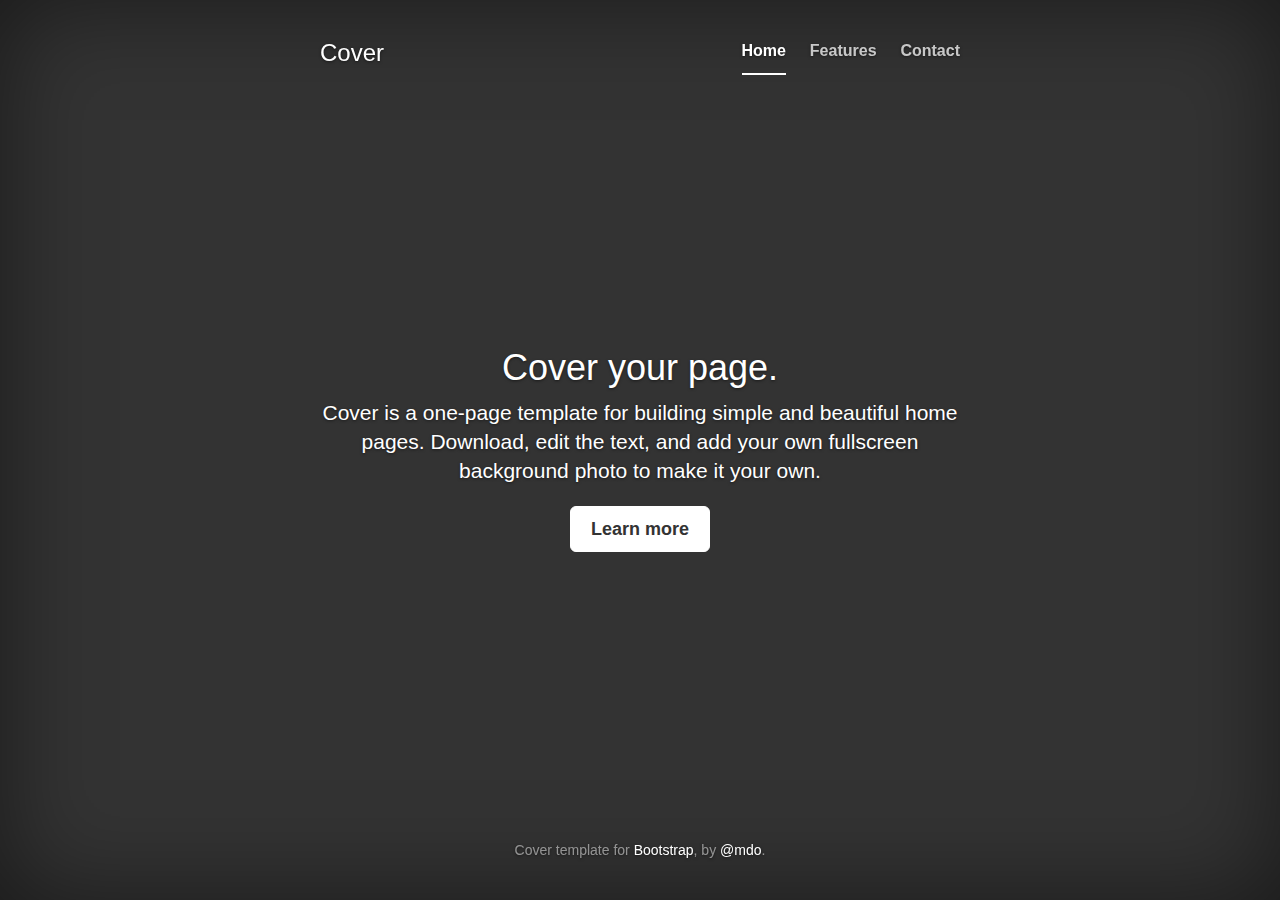
<file: Desktop/Websites/Lighting/bootstrap-3.3.6/docs/examples/cover/index.html>
<!DOCTYPE html>
<html lang="en">
  <head>
    <meta charset="utf-8">
    <meta http-equiv="X-UA-Compatible" content="IE=edge">
    <meta name="viewport" content="width=device-width, initial-scale=1">
    <!-- The above 3 meta tags *must* come first in the head; any other head content must come *after* these tags -->
    <meta name="description" content="">
    <meta name="author" content="">
    <link rel="icon" href="../../favicon.ico">

    <title>Cover Template for Bootstrap</title>

    <!-- Bootstrap core CSS -->
    <link href="../../dist/css/bootstrap.min.css" rel="stylesheet">

    <!-- IE10 viewport hack for Surface/desktop Windows 8 bug -->
    <link href="../../assets/css/ie10-viewport-bug-workaround.css" rel="stylesheet">

    <!-- Custom styles for this template -->
    <link href="cover.css" rel="stylesheet">

    <!-- Just for debugging purposes. Don't actually copy these 2 lines! -->
    <!--[if lt IE 9]><script src="../../assets/js/ie8-responsive-file-warning.js"></script><![endif]-->
    <script src="../../assets/js/ie-emulation-modes-warning.js"></script>

    <!-- HTML5 shim and Respond.js for IE8 support of HTML5 elements and media queries -->
    <!--[if lt IE 9]>
      <script src="https://oss.maxcdn.com/html5shiv/3.7.2/html5shiv.min.js"></script>
      <script src="https://oss.maxcdn.com/respond/1.4.2/respond.min.js"></script>
    <![endif]-->
  </head>

  <body>

    <div class="site-wrapper">

      <div class="site-wrapper-inner">

        <div class="cover-container">

          <div class="masthead clearfix">
            <div class="inner">
              <h3 class="masthead-brand">Cover</h3>
              <nav>
                <ul class="nav masthead-nav">
                  <li class="active"><a href="#">Home</a></li>
                  <li><a href="#">Features</a></li>
                  <li><a href="#">Contact</a></li>
                </ul>
              </nav>
            </div>
          </div>

          <div class="inner cover">
            <h1 class="cover-heading">Cover your page.</h1>
            <p class="lead">Cover is a one-page template for building simple and beautiful home pages. Download, edit the text, and add your own fullscreen background photo to make it your own.</p>
            <p class="lead">
              <a href="#" class="btn btn-lg btn-default">Learn more</a>
            </p>
          </div>

          <div class="mastfoot">
            <div class="inner">
              <p>Cover template for <a href="http://getbootstrap.com">Bootstrap</a>, by <a href="https://twitter.com/mdo">@mdo</a>.</p>
            </div>
          </div>

        </div>

      </div>

    </div>

    <!-- Bootstrap core JavaScript
    ================================================== -->
    <!-- Placed at the end of the document so the pages load faster -->
    <script src="https://ajax.googleapis.com/ajax/libs/jquery/1.11.3/jquery.min.js"></script>
    <script>window.jQuery || document.write('<script src="../../assets/js/vendor/jquery.min.js"><\/script>')</script>
    <script src="../../dist/js/bootstrap.min.js"></script>
    <!-- IE10 viewport hack for Surface/desktop Windows 8 bug -->
    <script src="../../assets/js/ie10-viewport-bug-workaround.js"></script>
  </body>
</html>
</file>
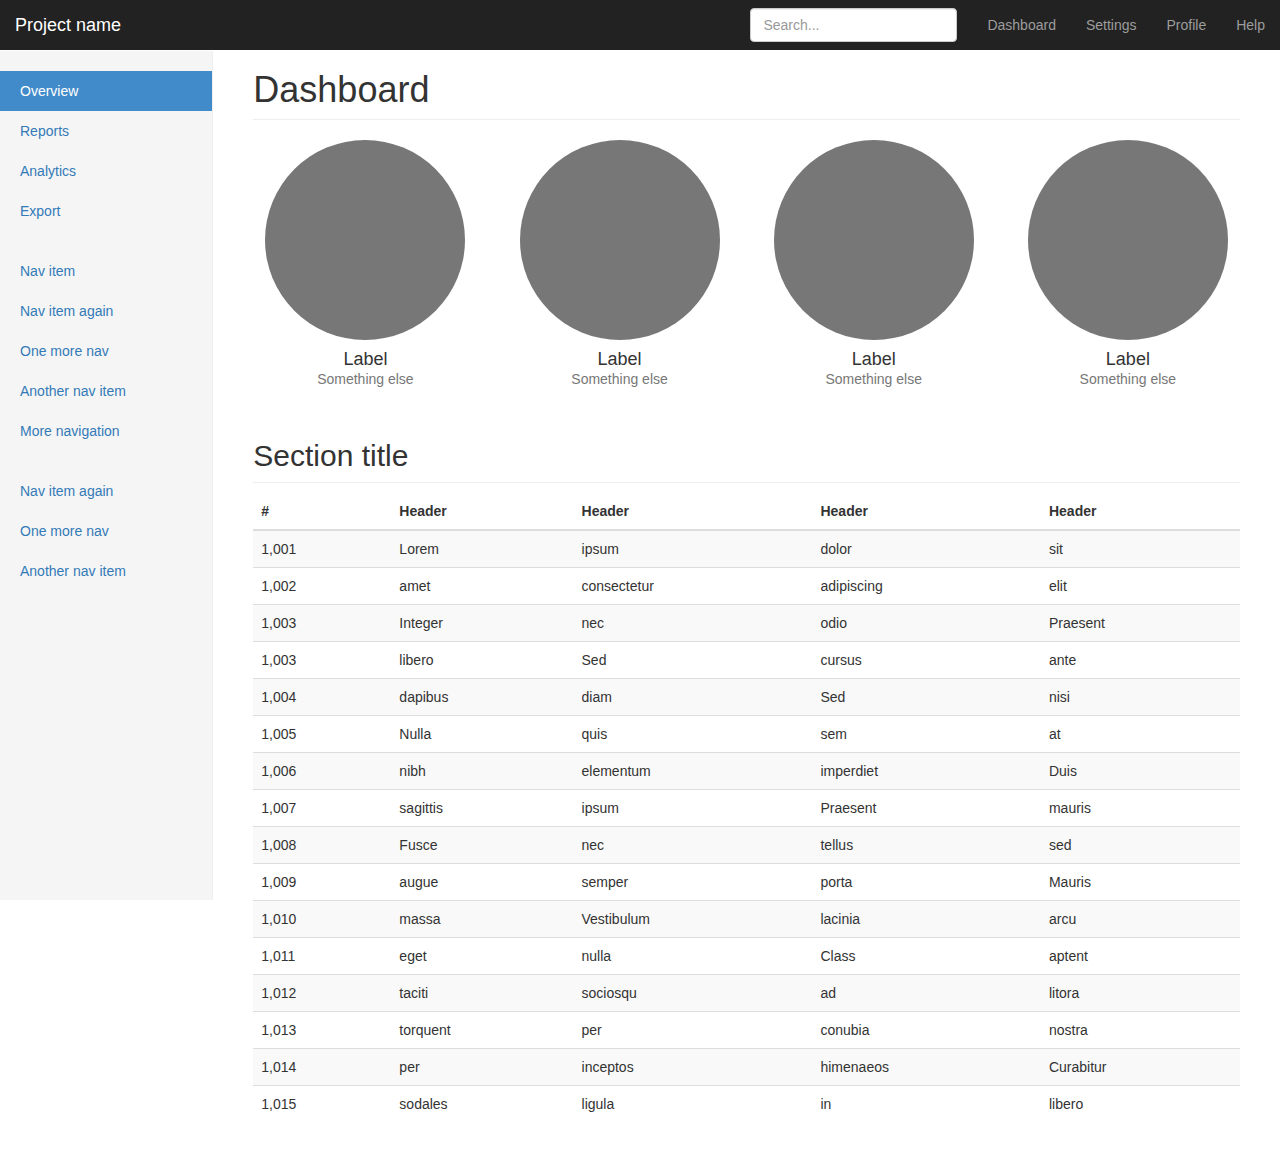
<file: Desktop/Websites/Lighting/bootstrap-3.3.6/docs/examples/dashboard/index.html>
<!DOCTYPE html>
<html lang="en">
  <head>
    <meta charset="utf-8">
    <meta http-equiv="X-UA-Compatible" content="IE=edge">
    <meta name="viewport" content="width=device-width, initial-scale=1">
    <!-- The above 3 meta tags *must* come first in the head; any other head content must come *after* these tags -->
    <meta name="description" content="">
    <meta name="author" content="">
    <link rel="icon" href="../../favicon.ico">

    <title>Dashboard Template for Bootstrap</title>

    <!-- Bootstrap core CSS -->
    <link href="../../dist/css/bootstrap.min.css" rel="stylesheet">

    <!-- IE10 viewport hack for Surface/desktop Windows 8 bug -->
    <link href="../../assets/css/ie10-viewport-bug-workaround.css" rel="stylesheet">

    <!-- Custom styles for this template -->
    <link href="dashboard.css" rel="stylesheet">

    <!-- Just for debugging purposes. Don't actually copy these 2 lines! -->
    <!--[if lt IE 9]><script src="../../assets/js/ie8-responsive-file-warning.js"></script><![endif]-->
    <script src="../../assets/js/ie-emulation-modes-warning.js"></script>

    <!-- HTML5 shim and Respond.js for IE8 support of HTML5 elements and media queries -->
    <!--[if lt IE 9]>
      <script src="https://oss.maxcdn.com/html5shiv/3.7.2/html5shiv.min.js"></script>
      <script src="https://oss.maxcdn.com/respond/1.4.2/respond.min.js"></script>
    <![endif]-->
  </head>

  <body>

    <nav class="navbar navbar-inverse navbar-fixed-top">
      <div class="container-fluid">
        <div class="navbar-header">
          <button type="button" class="navbar-toggle collapsed" data-toggle="collapse" data-target="#navbar" aria-expanded="false" aria-controls="navbar">
            <span class="sr-only">Toggle navigation</span>
            <span class="icon-bar"></span>
            <span class="icon-bar"></span>
            <span class="icon-bar"></span>
          </button>
          <a class="navbar-brand" href="#">Project name</a>
        </div>
        <div id="navbar" class="navbar-collapse collapse">
          <ul class="nav navbar-nav navbar-right">
            <li><a href="#">Dashboard</a></li>
            <li><a href="#">Settings</a></li>
            <li><a href="#">Profile</a></li>
            <li><a href="#">Help</a></li>
          </ul>
          <form class="navbar-form navbar-right">
            <input type="text" class="form-control" placeholder="Search...">
          </form>
        </div>
      </div>
    </nav>

    <div class="container-fluid">
      <div class="row">
        <div class="col-sm-3 col-md-2 sidebar">
          <ul class="nav nav-sidebar">
            <li class="active"><a href="#">Overview <span class="sr-only">(current)</span></a></li>
            <li><a href="#">Reports</a></li>
            <li><a href="#">Analytics</a></li>
            <li><a href="#">Export</a></li>
          </ul>
          <ul class="nav nav-sidebar">
            <li><a href="">Nav item</a></li>
            <li><a href="">Nav item again</a></li>
            <li><a href="">One more nav</a></li>
            <li><a href="">Another nav item</a></li>
            <li><a href="">More navigation</a></li>
          </ul>
          <ul class="nav nav-sidebar">
            <li><a href="">Nav item again</a></li>
            <li><a href="">One more nav</a></li>
            <li><a href="">Another nav item</a></li>
          </ul>
        </div>
        <div class="col-sm-9 col-sm-offset-3 col-md-10 col-md-offset-2 main">
          <h1 class="page-header">Dashboard</h1>

          <div class="row placeholders">
            <div class="col-xs-6 col-sm-3 placeholder">
              <img src="[data-uri]" width="200" height="200" class="img-responsive" alt="Generic placeholder thumbnail">
              <h4>Label</h4>
              <span class="text-muted">Something else</span>
            </div>
            <div class="col-xs-6 col-sm-3 placeholder">
              <img src="[data-uri]" width="200" height="200" class="img-responsive" alt="Generic placeholder thumbnail">
              <h4>Label</h4>
              <span class="text-muted">Something else</span>
            </div>
            <div class="col-xs-6 col-sm-3 placeholder">
              <img src="[data-uri]" width="200" height="200" class="img-responsive" alt="Generic placeholder thumbnail">
              <h4>Label</h4>
              <span class="text-muted">Something else</span>
            </div>
            <div class="col-xs-6 col-sm-3 placeholder">
              <img src="[data-uri]" width="200" height="200" class="img-responsive" alt="Generic placeholder thumbnail">
              <h4>Label</h4>
              <span class="text-muted">Something else</span>
            </div>
          </div>

          <h2 class="sub-header">Section title</h2>
          <div class="table-responsive">
            <table class="table table-striped">
              <thead>
                <tr>
                  <th>#</th>
                  <th>Header</th>
                  <th>Header</th>
                  <th>Header</th>
                  <th>Header</th>
                </tr>
              </thead>
              <tbody>
                <tr>
                  <td>1,001</td>
                  <td>Lorem</td>
                  <td>ipsum</td>
                  <td>dolor</td>
                  <td>sit</td>
                </tr>
                <tr>
                  <td>1,002</td>
                  <td>amet</td>
                  <td>consectetur</td>
                  <td>adipiscing</td>
                  <td>elit</td>
                </tr>
                <tr>
                  <td>1,003</td>
                  <td>Integer</td>
                  <td>nec</td>
                  <td>odio</td>
                  <td>Praesent</td>
                </tr>
                <tr>
                  <td>1,003</td>
                  <td>libero</td>
                  <td>Sed</td>
                  <td>cursus</td>
                  <td>ante</td>
                </tr>
                <tr>
                  <td>1,004</td>
                  <td>dapibus</td>
                  <td>diam</td>
                  <td>Sed</td>
                  <td>nisi</td>
                </tr>
                <tr>
                  <td>1,005</td>
                  <td>Nulla</td>
                  <td>quis</td>
                  <td>sem</td>
                  <td>at</td>
                </tr>
                <tr>
                  <td>1,006</td>
                  <td>nibh</td>
                  <td>elementum</td>
                  <td>imperdiet</td>
                  <td>Duis</td>
                </tr>
                <tr>
                  <td>1,007</td>
                  <td>sagittis</td>
                  <td>ipsum</td>
                  <td>Praesent</td>
                  <td>mauris</td>
                </tr>
                <tr>
                  <td>1,008</td>
                  <td>Fusce</td>
                  <td>nec</td>
                  <td>tellus</td>
                  <td>sed</td>
                </tr>
                <tr>
                  <td>1,009</td>
                  <td>augue</td>
                  <td>semper</td>
                  <td>porta</td>
                  <td>Mauris</td>
                </tr>
                <tr>
                  <td>1,010</td>
                  <td>massa</td>
                  <td>Vestibulum</td>
                  <td>lacinia</td>
                  <td>arcu</td>
                </tr>
                <tr>
                  <td>1,011</td>
                  <td>eget</td>
                  <td>nulla</td>
                  <td>Class</td>
                  <td>aptent</td>
                </tr>
                <tr>
                  <td>1,012</td>
                  <td>taciti</td>
                  <td>sociosqu</td>
                  <td>ad</td>
                  <td>litora</td>
                </tr>
                <tr>
                  <td>1,013</td>
                  <td>torquent</td>
                  <td>per</td>
                  <td>conubia</td>
                  <td>nostra</td>
                </tr>
                <tr>
                  <td>1,014</td>
                  <td>per</td>
                  <td>inceptos</td>
                  <td>himenaeos</td>
                  <td>Curabitur</td>
                </tr>
                <tr>
                  <td>1,015</td>
                  <td>sodales</td>
                  <td>ligula</td>
                  <td>in</td>
                  <td>libero</td>
                </tr>
              </tbody>
            </table>
          </div>
        </div>
      </div>
    </div>

    <!-- Bootstrap core JavaScript
    ================================================== -->
    <!-- Placed at the end of the document so the pages load faster -->
    <script src="https://ajax.googleapis.com/ajax/libs/jquery/1.11.3/jquery.min.js"></script>
    <script>window.jQuery || document.write('<script src="../../assets/js/vendor/jquery.min.js"><\/script>')</script>
    <script src="../../dist/js/bootstrap.min.js"></script>
    <!-- Just to make our placeholder images work. Don't actually copy the next line! -->
    <script src="../../assets/js/vendor/holder.min.js"></script>
    <!-- IE10 viewport hack for Surface/desktop Windows 8 bug -->
    <script src="../../assets/js/ie10-viewport-bug-workaround.js"></script>
  </body>
</html>
</file>
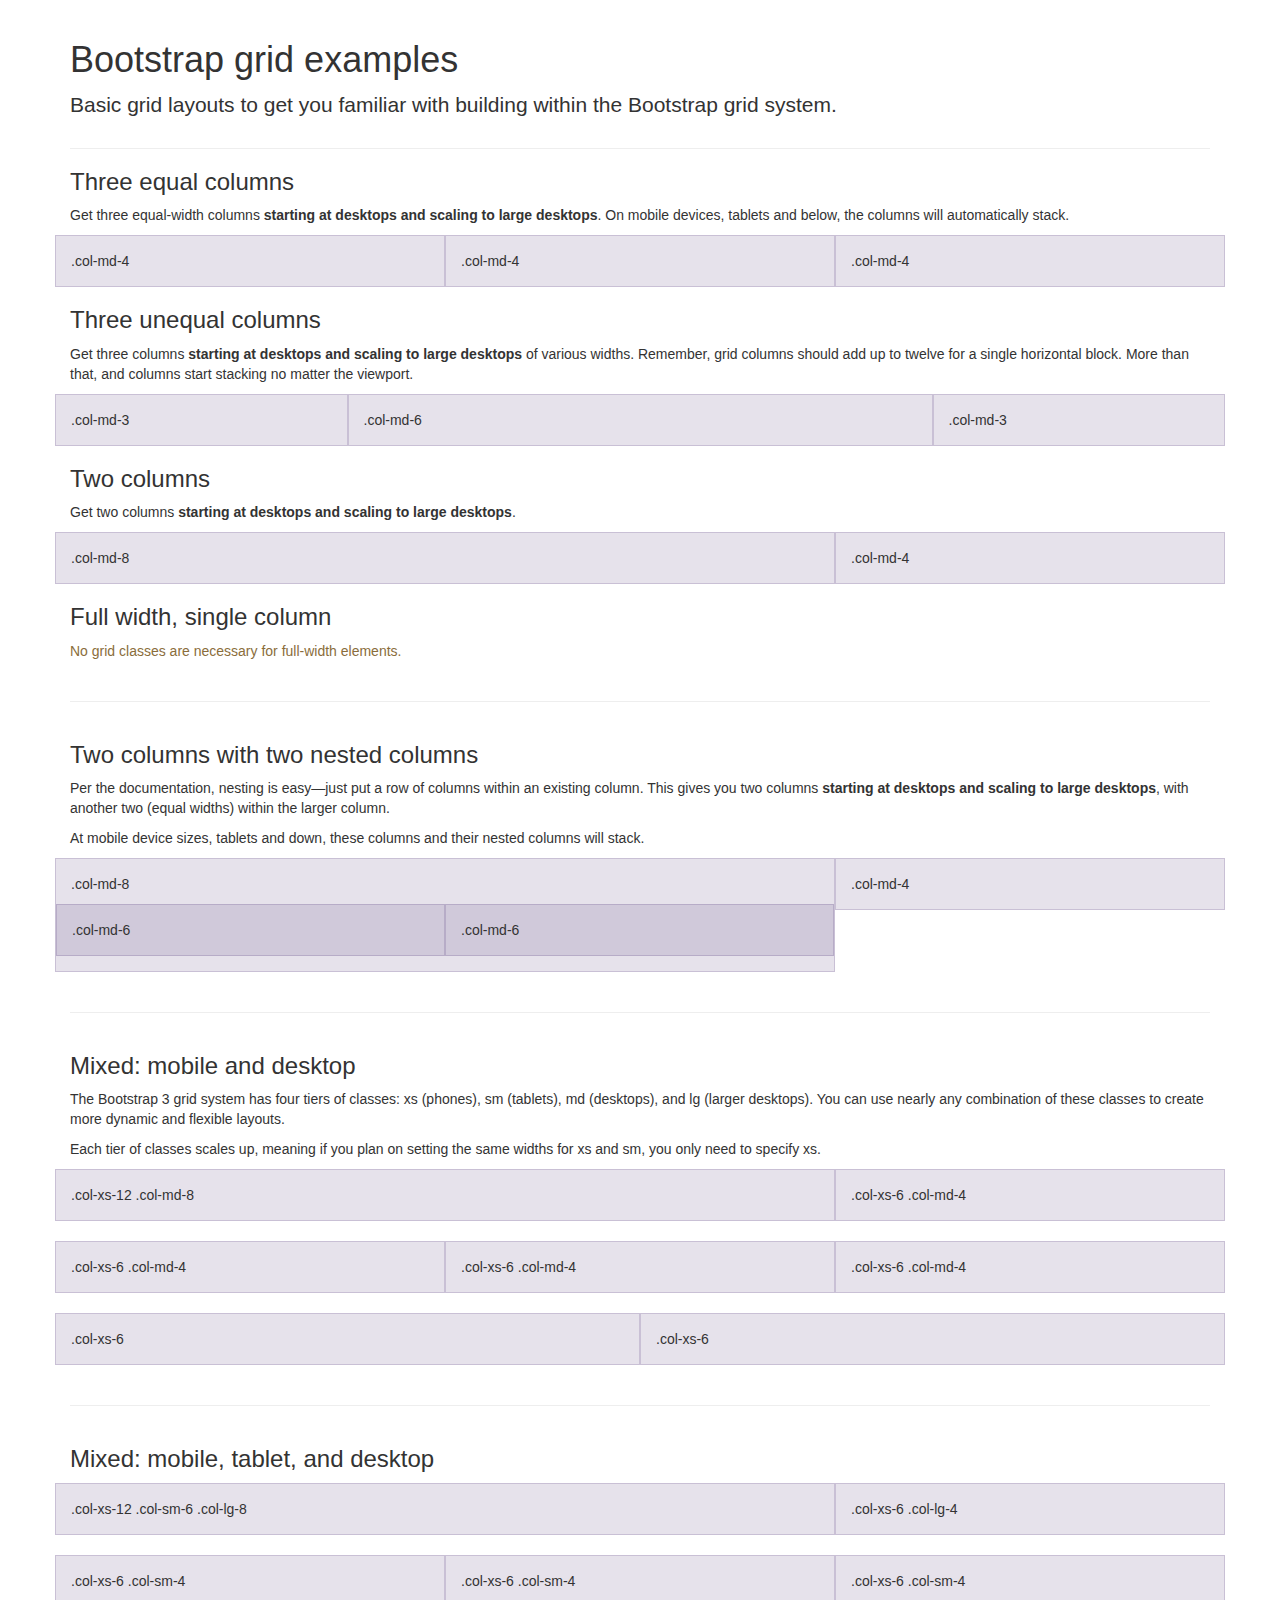
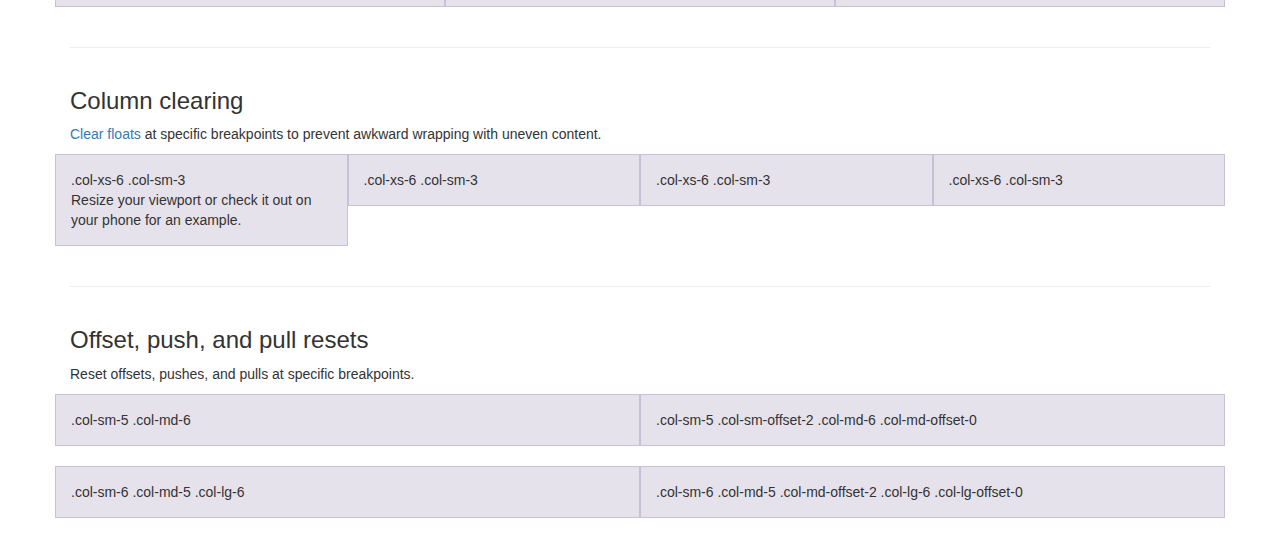
<file: Desktop/Websites/Lighting/bootstrap-3.3.6/docs/examples/grid/index.html>
<!DOCTYPE html>
<html lang="en">
  <head>
    <meta charset="utf-8">
    <meta http-equiv="X-UA-Compatible" content="IE=edge">
    <meta name="viewport" content="width=device-width, initial-scale=1">
    <!-- The above 3 meta tags *must* come first in the head; any other head content must come *after* these tags -->
    <meta name="description" content="">
    <meta name="author" content="">
    <link rel="icon" href="../../favicon.ico">

    <title>Grid Template for Bootstrap</title>

    <!-- Bootstrap core CSS -->
    <link href="../../dist/css/bootstrap.min.css" rel="stylesheet">

    <!-- IE10 viewport hack for Surface/desktop Windows 8 bug -->
    <link href="../../assets/css/ie10-viewport-bug-workaround.css" rel="stylesheet">

    <!-- Custom styles for this template -->
    <link href="grid.css" rel="stylesheet">

    <!-- Just for debugging purposes. Don't actually copy these 2 lines! -->
    <!--[if lt IE 9]><script src="../../assets/js/ie8-responsive-file-warning.js"></script><![endif]-->
    <script src="../../assets/js/ie-emulation-modes-warning.js"></script>

    <!-- HTML5 shim and Respond.js for IE8 support of HTML5 elements and media queries -->
    <!--[if lt IE 9]>
      <script src="https://oss.maxcdn.com/html5shiv/3.7.2/html5shiv.min.js"></script>
      <script src="https://oss.maxcdn.com/respond/1.4.2/respond.min.js"></script>
    <![endif]-->
  </head>

  <body>
    <div class="container">

      <div class="page-header">
        <h1>Bootstrap grid examples</h1>
        <p class="lead">Basic grid layouts to get you familiar with building within the Bootstrap grid system.</p>
      </div>

      <h3>Three equal columns</h3>
      <p>Get three equal-width columns <strong>starting at desktops and scaling to large desktops</strong>. On mobile devices, tablets and below, the columns will automatically stack.</p>
      <div class="row">
        <div class="col-md-4">.col-md-4</div>
        <div class="col-md-4">.col-md-4</div>
        <div class="col-md-4">.col-md-4</div>
      </div>

      <h3>Three unequal columns</h3>
      <p>Get three columns <strong>starting at desktops and scaling to large desktops</strong> of various widths. Remember, grid columns should add up to twelve for a single horizontal block. More than that, and columns start stacking no matter the viewport.</p>
      <div class="row">
        <div class="col-md-3">.col-md-3</div>
        <div class="col-md-6">.col-md-6</div>
        <div class="col-md-3">.col-md-3</div>
      </div>

      <h3>Two columns</h3>
      <p>Get two columns <strong>starting at desktops and scaling to large desktops</strong>.</p>
      <div class="row">
        <div class="col-md-8">.col-md-8</div>
        <div class="col-md-4">.col-md-4</div>
      </div>

      <h3>Full width, single column</h3>
      <p class="text-warning">No grid classes are necessary for full-width elements.</p>

      <hr>

      <h3>Two columns with two nested columns</h3>
      <p>Per the documentation, nesting is easy—just put a row of columns within an existing column. This gives you two columns <strong>starting at desktops and scaling to large desktops</strong>, with another two (equal widths) within the larger column.</p>
      <p>At mobile device sizes, tablets and down, these columns and their nested columns will stack.</p>
      <div class="row">
        <div class="col-md-8">
          .col-md-8
          <div class="row">
            <div class="col-md-6">.col-md-6</div>
            <div class="col-md-6">.col-md-6</div>
          </div>
        </div>
        <div class="col-md-4">.col-md-4</div>
      </div>

      <hr>

      <h3>Mixed: mobile and desktop</h3>
      <p>The Bootstrap 3 grid system has four tiers of classes: xs (phones), sm (tablets), md (desktops), and lg (larger desktops). You can use nearly any combination of these classes to create more dynamic and flexible layouts.</p>
      <p>Each tier of classes scales up, meaning if you plan on setting the same widths for xs and sm, you only need to specify xs.</p>
      <div class="row">
        <div class="col-xs-12 col-md-8">.col-xs-12 .col-md-8</div>
        <div class="col-xs-6 col-md-4">.col-xs-6 .col-md-4</div>
      </div>
      <div class="row">
        <div class="col-xs-6 col-md-4">.col-xs-6 .col-md-4</div>
        <div class="col-xs-6 col-md-4">.col-xs-6 .col-md-4</div>
        <div class="col-xs-6 col-md-4">.col-xs-6 .col-md-4</div>
      </div>
      <div class="row">
        <div class="col-xs-6">.col-xs-6</div>
        <div class="col-xs-6">.col-xs-6</div>
      </div>

      <hr>

      <h3>Mixed: mobile, tablet, and desktop</h3>
      <p></p>
      <div class="row">
        <div class="col-xs-12 col-sm-6 col-lg-8">.col-xs-12 .col-sm-6 .col-lg-8</div>
        <div class="col-xs-6 col-lg-4">.col-xs-6 .col-lg-4</div>
      </div>
      <div class="row">
        <div class="col-xs-6 col-sm-4">.col-xs-6 .col-sm-4</div>
        <div class="col-xs-6 col-sm-4">.col-xs-6 .col-sm-4</div>
        <div class="col-xs-6 col-sm-4">.col-xs-6 .col-sm-4</div>
      </div>

      <hr>

      <h3>Column clearing</h3>
      <p><a href="http://getbootstrap.com/css/#grid-responsive-resets">Clear floats</a> at specific breakpoints to prevent awkward wrapping with uneven content.</p>
      <div class="row">
        <div class="col-xs-6 col-sm-3">
          .col-xs-6 .col-sm-3
          <br>
          Resize your viewport or check it out on your phone for an example.
        </div>
        <div class="col-xs-6 col-sm-3">.col-xs-6 .col-sm-3</div>

        <!-- Add the extra clearfix for only the required viewport -->
        <div class="clearfix visible-xs"></div>

        <div class="col-xs-6 col-sm-3">.col-xs-6 .col-sm-3</div>
        <div class="col-xs-6 col-sm-3">.col-xs-6 .col-sm-3</div>
      </div>

      <hr>

      <h3>Offset, push, and pull resets</h3>
      <p>Reset offsets, pushes, and pulls at specific breakpoints.</p>
      <div class="row">
        <div class="col-sm-5 col-md-6">.col-sm-5 .col-md-6</div>
        <div class="col-sm-5 col-sm-offset-2 col-md-6 col-md-offset-0">.col-sm-5 .col-sm-offset-2 .col-md-6 .col-md-offset-0</div>
      </div>
      <div class="row">
        <div class="col-sm-6 col-md-5 col-lg-6">.col-sm-6 .col-md-5 .col-lg-6</div>
        <div class="col-sm-6 col-md-5 col-md-offset-2 col-lg-6 col-lg-offset-0">.col-sm-6 .col-md-5 .col-md-offset-2 .col-lg-6 .col-lg-offset-0</div>
      </div>


    </div> <!-- /container -->


    <!-- IE10 viewport hack for Surface/desktop Windows 8 bug -->
    <script src="../../assets/js/ie10-viewport-bug-workaround.js"></script>
  </body>
</html>
</file>
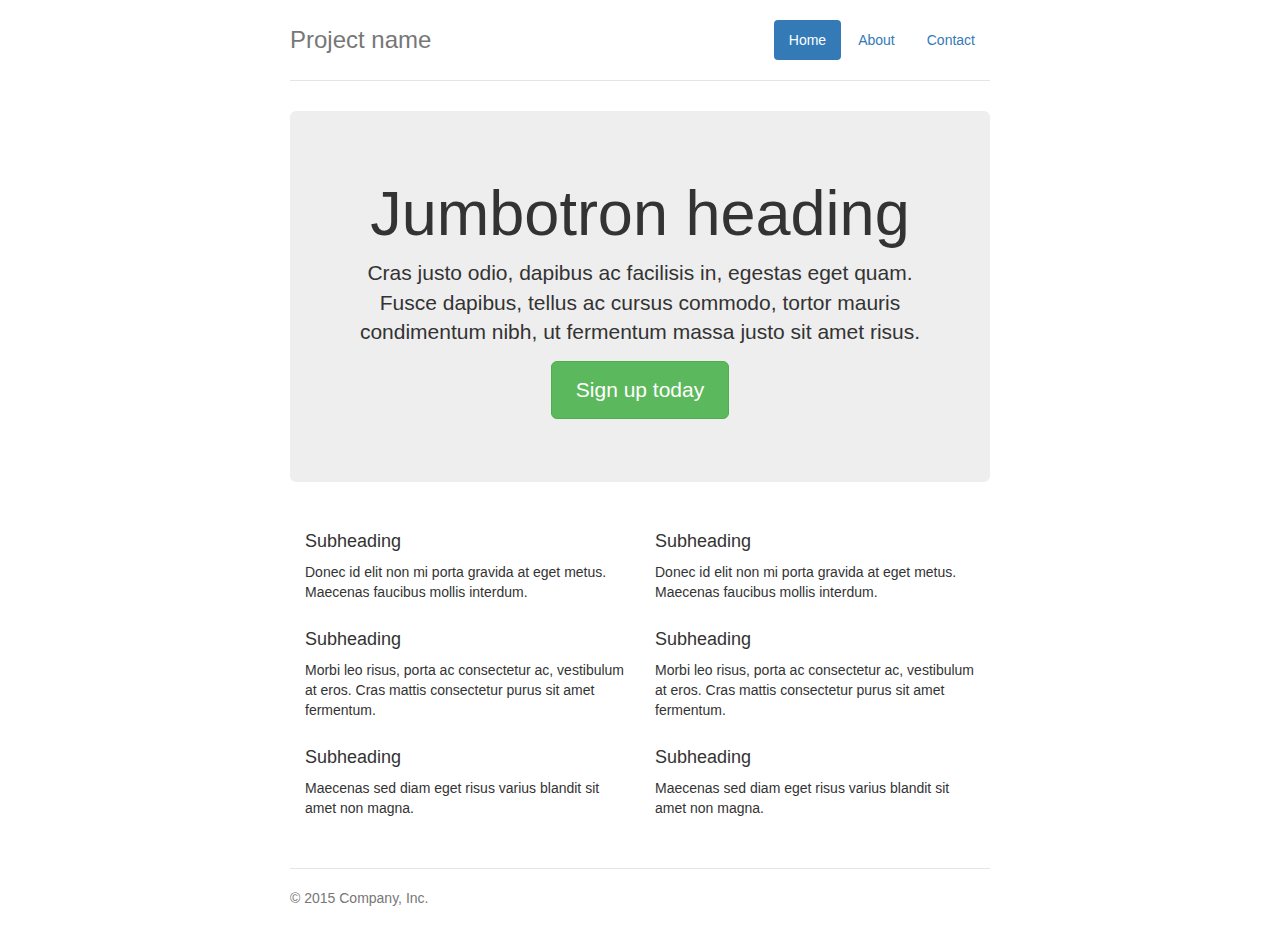
<file: Desktop/Websites/Lighting/bootstrap-3.3.6/docs/examples/jumbotron-narrow/index.html>
<!DOCTYPE html>
<html lang="en">
  <head>
    <meta charset="utf-8">
    <meta http-equiv="X-UA-Compatible" content="IE=edge">
    <meta name="viewport" content="width=device-width, initial-scale=1">
    <!-- The above 3 meta tags *must* come first in the head; any other head content must come *after* these tags -->
    <meta name="description" content="">
    <meta name="author" content="">
    <link rel="icon" href="../../favicon.ico">

    <title>Narrow Jumbotron Template for Bootstrap</title>

    <!-- Bootstrap core CSS -->
    <link href="../../dist/css/bootstrap.min.css" rel="stylesheet">

    <!-- IE10 viewport hack for Surface/desktop Windows 8 bug -->
    <link href="../../assets/css/ie10-viewport-bug-workaround.css" rel="stylesheet">

    <!-- Custom styles for this template -->
    <link href="jumbotron-narrow.css" rel="stylesheet">

    <!-- Just for debugging purposes. Don't actually copy these 2 lines! -->
    <!--[if lt IE 9]><script src="../../assets/js/ie8-responsive-file-warning.js"></script><![endif]-->
    <script src="../../assets/js/ie-emulation-modes-warning.js"></script>

    <!-- HTML5 shim and Respond.js for IE8 support of HTML5 elements and media queries -->
    <!--[if lt IE 9]>
      <script src="https://oss.maxcdn.com/html5shiv/3.7.2/html5shiv.min.js"></script>
      <script src="https://oss.maxcdn.com/respond/1.4.2/respond.min.js"></script>
    <![endif]-->
  </head>

  <body>

    <div class="container">
      <div class="header clearfix">
        <nav>
          <ul class="nav nav-pills pull-right">
            <li role="presentation" class="active"><a href="#">Home</a></li>
            <li role="presentation"><a href="#">About</a></li>
            <li role="presentation"><a href="#">Contact</a></li>
          </ul>
        </nav>
        <h3 class="text-muted">Project name</h3>
      </div>

      <div class="jumbotron">
        <h1>Jumbotron heading</h1>
        <p class="lead">Cras justo odio, dapibus ac facilisis in, egestas eget quam. Fusce dapibus, tellus ac cursus commodo, tortor mauris condimentum nibh, ut fermentum massa justo sit amet risus.</p>
        <p><a class="btn btn-lg btn-success" href="#" role="button">Sign up today</a></p>
      </div>

      <div class="row marketing">
        <div class="col-lg-6">
          <h4>Subheading</h4>
          <p>Donec id elit non mi porta gravida at eget metus. Maecenas faucibus mollis interdum.</p>

          <h4>Subheading</h4>
          <p>Morbi leo risus, porta ac consectetur ac, vestibulum at eros. Cras mattis consectetur purus sit amet fermentum.</p>

          <h4>Subheading</h4>
          <p>Maecenas sed diam eget risus varius blandit sit amet non magna.</p>
        </div>

        <div class="col-lg-6">
          <h4>Subheading</h4>
          <p>Donec id elit non mi porta gravida at eget metus. Maecenas faucibus mollis interdum.</p>

          <h4>Subheading</h4>
          <p>Morbi leo risus, porta ac consectetur ac, vestibulum at eros. Cras mattis consectetur purus sit amet fermentum.</p>

          <h4>Subheading</h4>
          <p>Maecenas sed diam eget risus varius blandit sit amet non magna.</p>
        </div>
      </div>

      <footer class="footer">
        <p>&copy; 2015 Company, Inc.</p>
      </footer>

    </div> <!-- /container -->


    <!-- IE10 viewport hack for Surface/desktop Windows 8 bug -->
    <script src="../../assets/js/ie10-viewport-bug-workaround.js"></script>
  </body>
</html>
</file>
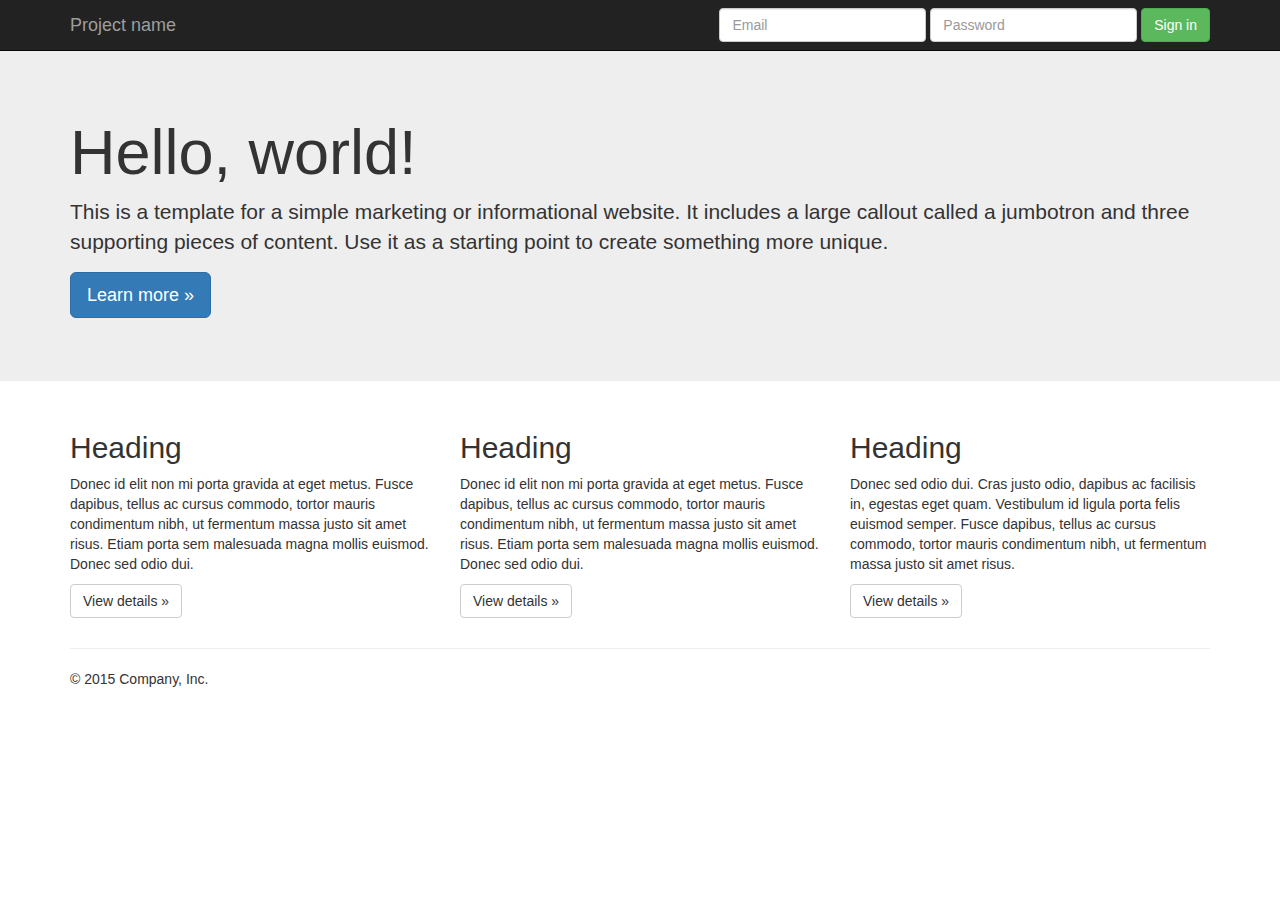
<file: Desktop/Websites/Lighting/bootstrap-3.3.6/docs/examples/jumbotron/index.html>
<!DOCTYPE html>
<html lang="en">
  <head>
    <meta charset="utf-8">
    <meta http-equiv="X-UA-Compatible" content="IE=edge">
    <meta name="viewport" content="width=device-width, initial-scale=1">
    <!-- The above 3 meta tags *must* come first in the head; any other head content must come *after* these tags -->
    <meta name="description" content="">
    <meta name="author" content="">
    <link rel="icon" href="../../favicon.ico">

    <title>Jumbotron Template for Bootstrap</title>

    <!-- Bootstrap core CSS -->
    <link href="../../dist/css/bootstrap.min.css" rel="stylesheet">

    <!-- IE10 viewport hack for Surface/desktop Windows 8 bug -->
    <link href="../../assets/css/ie10-viewport-bug-workaround.css" rel="stylesheet">

    <!-- Custom styles for this template -->
    <link href="jumbotron.css" rel="stylesheet">

    <!-- Just for debugging purposes. Don't actually copy these 2 lines! -->
    <!--[if lt IE 9]><script src="../../assets/js/ie8-responsive-file-warning.js"></script><![endif]-->
    <script src="../../assets/js/ie-emulation-modes-warning.js"></script>

    <!-- HTML5 shim and Respond.js for IE8 support of HTML5 elements and media queries -->
    <!--[if lt IE 9]>
      <script src="https://oss.maxcdn.com/html5shiv/3.7.2/html5shiv.min.js"></script>
      <script src="https://oss.maxcdn.com/respond/1.4.2/respond.min.js"></script>
    <![endif]-->
  </head>

  <body>

    <nav class="navbar navbar-inverse navbar-fixed-top">
      <div class="container">
        <div class="navbar-header">
          <button type="button" class="navbar-toggle collapsed" data-toggle="collapse" data-target="#navbar" aria-expanded="false" aria-controls="navbar">
            <span class="sr-only">Toggle navigation</span>
            <span class="icon-bar"></span>
            <span class="icon-bar"></span>
            <span class="icon-bar"></span>
          </button>
          <a class="navbar-brand" href="#">Project name</a>
        </div>
        <div id="navbar" class="navbar-collapse collapse">
          <form class="navbar-form navbar-right">
            <div class="form-group">
              <input type="text" placeholder="Email" class="form-control">
            </div>
            <div class="form-group">
              <input type="password" placeholder="Password" class="form-control">
            </div>
            <button type="submit" class="btn btn-success">Sign in</button>
          </form>
        </div><!--/.navbar-collapse -->
      </div>
    </nav>

    <!-- Main jumbotron for a primary marketing message or call to action -->
    <div class="jumbotron">
      <div class="container">
        <h1>Hello, world!</h1>
        <p>This is a template for a simple marketing or informational website. It includes a large callout called a jumbotron and three supporting pieces of content. Use it as a starting point to create something more unique.</p>
        <p><a class="btn btn-primary btn-lg" href="#" role="button">Learn more &raquo;</a></p>
      </div>
    </div>

    <div class="container">
      <!-- Example row of columns -->
      <div class="row">
        <div class="col-md-4">
          <h2>Heading</h2>
          <p>Donec id elit non mi porta gravida at eget metus. Fusce dapibus, tellus ac cursus commodo, tortor mauris condimentum nibh, ut fermentum massa justo sit amet risus. Etiam porta sem malesuada magna mollis euismod. Donec sed odio dui. </p>
          <p><a class="btn btn-default" href="#" role="button">View details &raquo;</a></p>
        </div>
        <div class="col-md-4">
          <h2>Heading</h2>
          <p>Donec id elit non mi porta gravida at eget metus. Fusce dapibus, tellus ac cursus commodo, tortor mauris condimentum nibh, ut fermentum massa justo sit amet risus. Etiam porta sem malesuada magna mollis euismod. Donec sed odio dui. </p>
          <p><a class="btn btn-default" href="#" role="button">View details &raquo;</a></p>
       </div>
        <div class="col-md-4">
          <h2>Heading</h2>
          <p>Donec sed odio dui. Cras justo odio, dapibus ac facilisis in, egestas eget quam. Vestibulum id ligula porta felis euismod semper. Fusce dapibus, tellus ac cursus commodo, tortor mauris condimentum nibh, ut fermentum massa justo sit amet risus.</p>
          <p><a class="btn btn-default" href="#" role="button">View details &raquo;</a></p>
        </div>
      </div>

      <hr>

      <footer>
        <p>&copy; 2015 Company, Inc.</p>
      </footer>
    </div> <!-- /container -->


    <!-- Bootstrap core JavaScript
    ================================================== -->
    <!-- Placed at the end of the document so the pages load faster -->
    <script src="https://ajax.googleapis.com/ajax/libs/jquery/1.11.3/jquery.min.js"></script>
    <script>window.jQuery || document.write('<script src="../../assets/js/vendor/jquery.min.js"><\/script>')</script>
    <script src="../../dist/js/bootstrap.min.js"></script>
    <!-- IE10 viewport hack for Surface/desktop Windows 8 bug -->
    <script src="../../assets/js/ie10-viewport-bug-workaround.js"></script>
  </body>
</html>
</file>
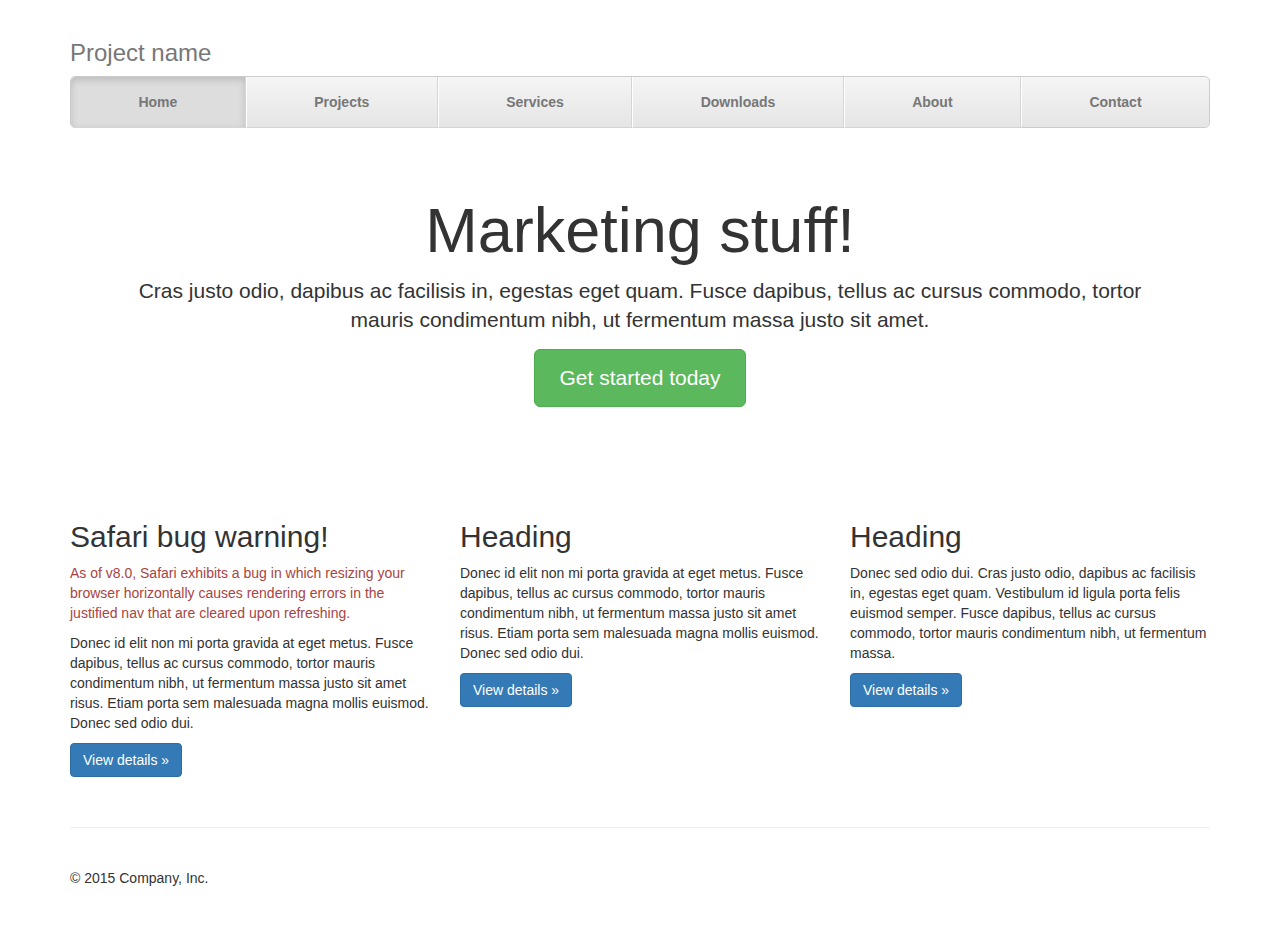
<file: Desktop/Websites/Lighting/bootstrap-3.3.6/docs/examples/justified-nav/index.html>
<!DOCTYPE html>
<html lang="en">
  <head>
    <meta charset="utf-8">
    <meta http-equiv="X-UA-Compatible" content="IE=edge">
    <meta name="viewport" content="width=device-width, initial-scale=1">
    <!-- The above 3 meta tags *must* come first in the head; any other head content must come *after* these tags -->
    <meta name="description" content="">
    <meta name="author" content="">
    <link rel="icon" href="../../favicon.ico">

    <title>Justified Nav Template for Bootstrap</title>

    <!-- Bootstrap core CSS -->
    <link href="../../dist/css/bootstrap.min.css" rel="stylesheet">

    <!-- IE10 viewport hack for Surface/desktop Windows 8 bug -->
    <link href="../../assets/css/ie10-viewport-bug-workaround.css" rel="stylesheet">

    <!-- Custom styles for this template -->
    <link href="justified-nav.css" rel="stylesheet">

    <!-- Just for debugging purposes. Don't actually copy these 2 lines! -->
    <!--[if lt IE 9]><script src="../../assets/js/ie8-responsive-file-warning.js"></script><![endif]-->
    <script src="../../assets/js/ie-emulation-modes-warning.js"></script>

    <!-- HTML5 shim and Respond.js for IE8 support of HTML5 elements and media queries -->
    <!--[if lt IE 9]>
      <script src="https://oss.maxcdn.com/html5shiv/3.7.2/html5shiv.min.js"></script>
      <script src="https://oss.maxcdn.com/respond/1.4.2/respond.min.js"></script>
    <![endif]-->
  </head>

  <body>

    <div class="container">

      <!-- The justified navigation menu is meant for single line per list item.
           Multiple lines will require custom code not provided by Bootstrap. -->
      <div class="masthead">
        <h3 class="text-muted">Project name</h3>
        <nav>
          <ul class="nav nav-justified">
            <li class="active"><a href="#">Home</a></li>
            <li><a href="#">Projects</a></li>
            <li><a href="#">Services</a></li>
            <li><a href="#">Downloads</a></li>
            <li><a href="#">About</a></li>
            <li><a href="#">Contact</a></li>
          </ul>
        </nav>
      </div>

      <!-- Jumbotron -->
      <div class="jumbotron">
        <h1>Marketing stuff!</h1>
        <p class="lead">Cras justo odio, dapibus ac facilisis in, egestas eget quam. Fusce dapibus, tellus ac cursus commodo, tortor mauris condimentum nibh, ut fermentum massa justo sit amet.</p>
        <p><a class="btn btn-lg btn-success" href="#" role="button">Get started today</a></p>
      </div>

      <!-- Example row of columns -->
      <div class="row">
        <div class="col-lg-4">
          <h2>Safari bug warning!</h2>
          <p class="text-danger">As of v8.0, Safari exhibits a bug in which resizing your browser horizontally causes rendering errors in the justified nav that are cleared upon refreshing.</p>
          <p>Donec id elit non mi porta gravida at eget metus. Fusce dapibus, tellus ac cursus commodo, tortor mauris condimentum nibh, ut fermentum massa justo sit amet risus. Etiam porta sem malesuada magna mollis euismod. Donec sed odio dui. </p>
          <p><a class="btn btn-primary" href="#" role="button">View details &raquo;</a></p>
        </div>
        <div class="col-lg-4">
          <h2>Heading</h2>
          <p>Donec id elit non mi porta gravida at eget metus. Fusce dapibus, tellus ac cursus commodo, tortor mauris condimentum nibh, ut fermentum massa justo sit amet risus. Etiam porta sem malesuada magna mollis euismod. Donec sed odio dui. </p>
          <p><a class="btn btn-primary" href="#" role="button">View details &raquo;</a></p>
       </div>
        <div class="col-lg-4">
          <h2>Heading</h2>
          <p>Donec sed odio dui. Cras justo odio, dapibus ac facilisis in, egestas eget quam. Vestibulum id ligula porta felis euismod semper. Fusce dapibus, tellus ac cursus commodo, tortor mauris condimentum nibh, ut fermentum massa.</p>
          <p><a class="btn btn-primary" href="#" role="button">View details &raquo;</a></p>
        </div>
      </div>

      <!-- Site footer -->
      <footer class="footer">
        <p>&copy; 2015 Company, Inc.</p>
      </footer>

    </div> <!-- /container -->


    <!-- IE10 viewport hack for Surface/desktop Windows 8 bug -->
    <script src="../../assets/js/ie10-viewport-bug-workaround.js"></script>
  </body>
</html>
</file>
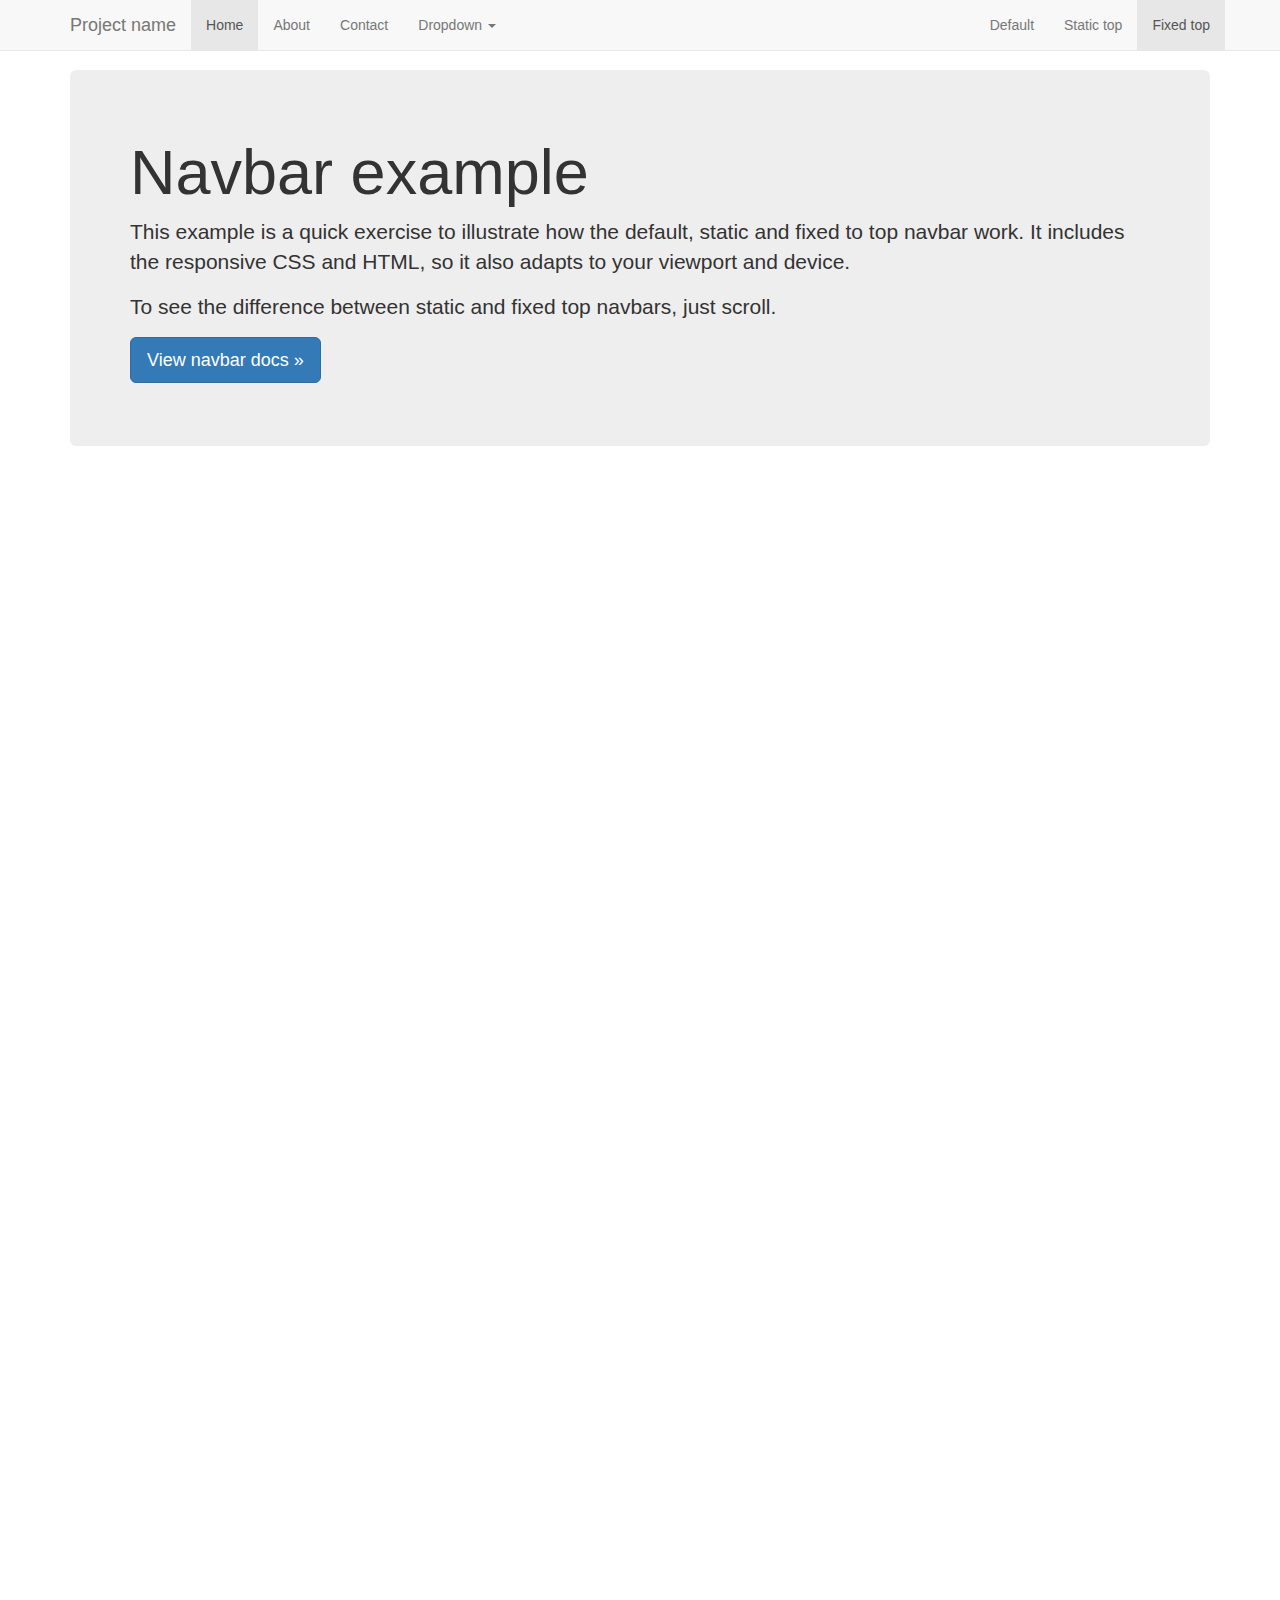
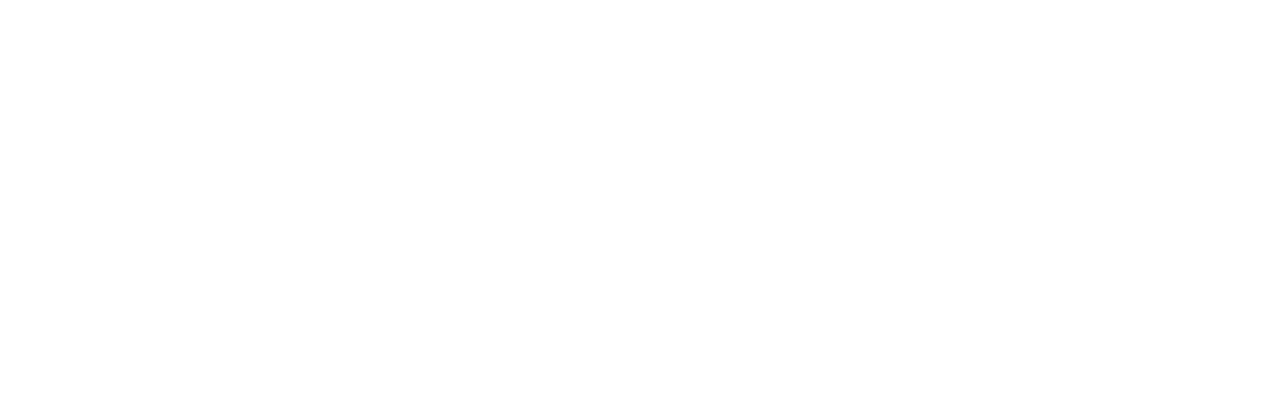
<file: Desktop/Websites/Lighting/bootstrap-3.3.6/docs/examples/navbar-fixed-top/index.html>
<!DOCTYPE html>
<html lang="en">
  <head>
    <meta charset="utf-8">
    <meta http-equiv="X-UA-Compatible" content="IE=edge">
    <meta name="viewport" content="width=device-width, initial-scale=1">
    <!-- The above 3 meta tags *must* come first in the head; any other head content must come *after* these tags -->
    <meta name="description" content="">
    <meta name="author" content="">
    <link rel="icon" href="../../favicon.ico">

    <title>Fixed Top Navbar Example for Bootstrap</title>

    <!-- Bootstrap core CSS -->
    <link href="../../dist/css/bootstrap.min.css" rel="stylesheet">

    <!-- IE10 viewport hack for Surface/desktop Windows 8 bug -->
    <link href="../../assets/css/ie10-viewport-bug-workaround.css" rel="stylesheet">

    <!-- Custom styles for this template -->
    <link href="navbar-fixed-top.css" rel="stylesheet">

    <!-- Just for debugging purposes. Don't actually copy these 2 lines! -->
    <!--[if lt IE 9]><script src="../../assets/js/ie8-responsive-file-warning.js"></script><![endif]-->
    <script src="../../assets/js/ie-emulation-modes-warning.js"></script>

    <!-- HTML5 shim and Respond.js for IE8 support of HTML5 elements and media queries -->
    <!--[if lt IE 9]>
      <script src="https://oss.maxcdn.com/html5shiv/3.7.2/html5shiv.min.js"></script>
      <script src="https://oss.maxcdn.com/respond/1.4.2/respond.min.js"></script>
    <![endif]-->
  </head>

  <body>

    <!-- Fixed navbar -->
    <nav class="navbar navbar-default navbar-fixed-top">
      <div class="container">
        <div class="navbar-header">
          <button type="button" class="navbar-toggle collapsed" data-toggle="collapse" data-target="#navbar" aria-expanded="false" aria-controls="navbar">
            <span class="sr-only">Toggle navigation</span>
            <span class="icon-bar"></span>
            <span class="icon-bar"></span>
            <span class="icon-bar"></span>
          </button>
          <a class="navbar-brand" href="#">Project name</a>
        </div>
        <div id="navbar" class="navbar-collapse collapse">
          <ul class="nav navbar-nav">
            <li class="active"><a href="#">Home</a></li>
            <li><a href="#about">About</a></li>
            <li><a href="#contact">Contact</a></li>
            <li class="dropdown">
              <a href="#" class="dropdown-toggle" data-toggle="dropdown" role="button" aria-haspopup="true" aria-expanded="false">Dropdown <span class="caret"></span></a>
              <ul class="dropdown-menu">
                <li><a href="#">Action</a></li>
                <li><a href="#">Another action</a></li>
                <li><a href="#">Something else here</a></li>
                <li role="separator" class="divider"></li>
                <li class="dropdown-header">Nav header</li>
                <li><a href="#">Separated link</a></li>
                <li><a href="#">One more separated link</a></li>
              </ul>
            </li>
          </ul>
          <ul class="nav navbar-nav navbar-right">
            <li><a href="../navbar/">Default</a></li>
            <li><a href="../navbar-static-top/">Static top</a></li>
            <li class="active"><a href="./">Fixed top <span class="sr-only">(current)</span></a></li>
          </ul>
        </div><!--/.nav-collapse -->
      </div>
    </nav>

    <div class="container">

      <!-- Main component for a primary marketing message or call to action -->
      <div class="jumbotron">
        <h1>Navbar example</h1>
        <p>This example is a quick exercise to illustrate how the default, static and fixed to top navbar work. It includes the responsive CSS and HTML, so it also adapts to your viewport and device.</p>
        <p>To see the difference between static and fixed top navbars, just scroll.</p>
        <p>
          <a class="btn btn-lg btn-primary" href="../../components/#navbar" role="button">View navbar docs &raquo;</a>
        </p>
      </div>

    </div> <!-- /container -->


    <!-- Bootstrap core JavaScript
    ================================================== -->
    <!-- Placed at the end of the document so the pages load faster -->
    <script src="https://ajax.googleapis.com/ajax/libs/jquery/1.11.3/jquery.min.js"></script>
    <script>window.jQuery || document.write('<script src="../../assets/js/vendor/jquery.min.js"><\/script>')</script>
    <script src="../../dist/js/bootstrap.min.js"></script>
    <!-- IE10 viewport hack for Surface/desktop Windows 8 bug -->
    <script src="../../assets/js/ie10-viewport-bug-workaround.js"></script>
  </body>
</html>
</file>
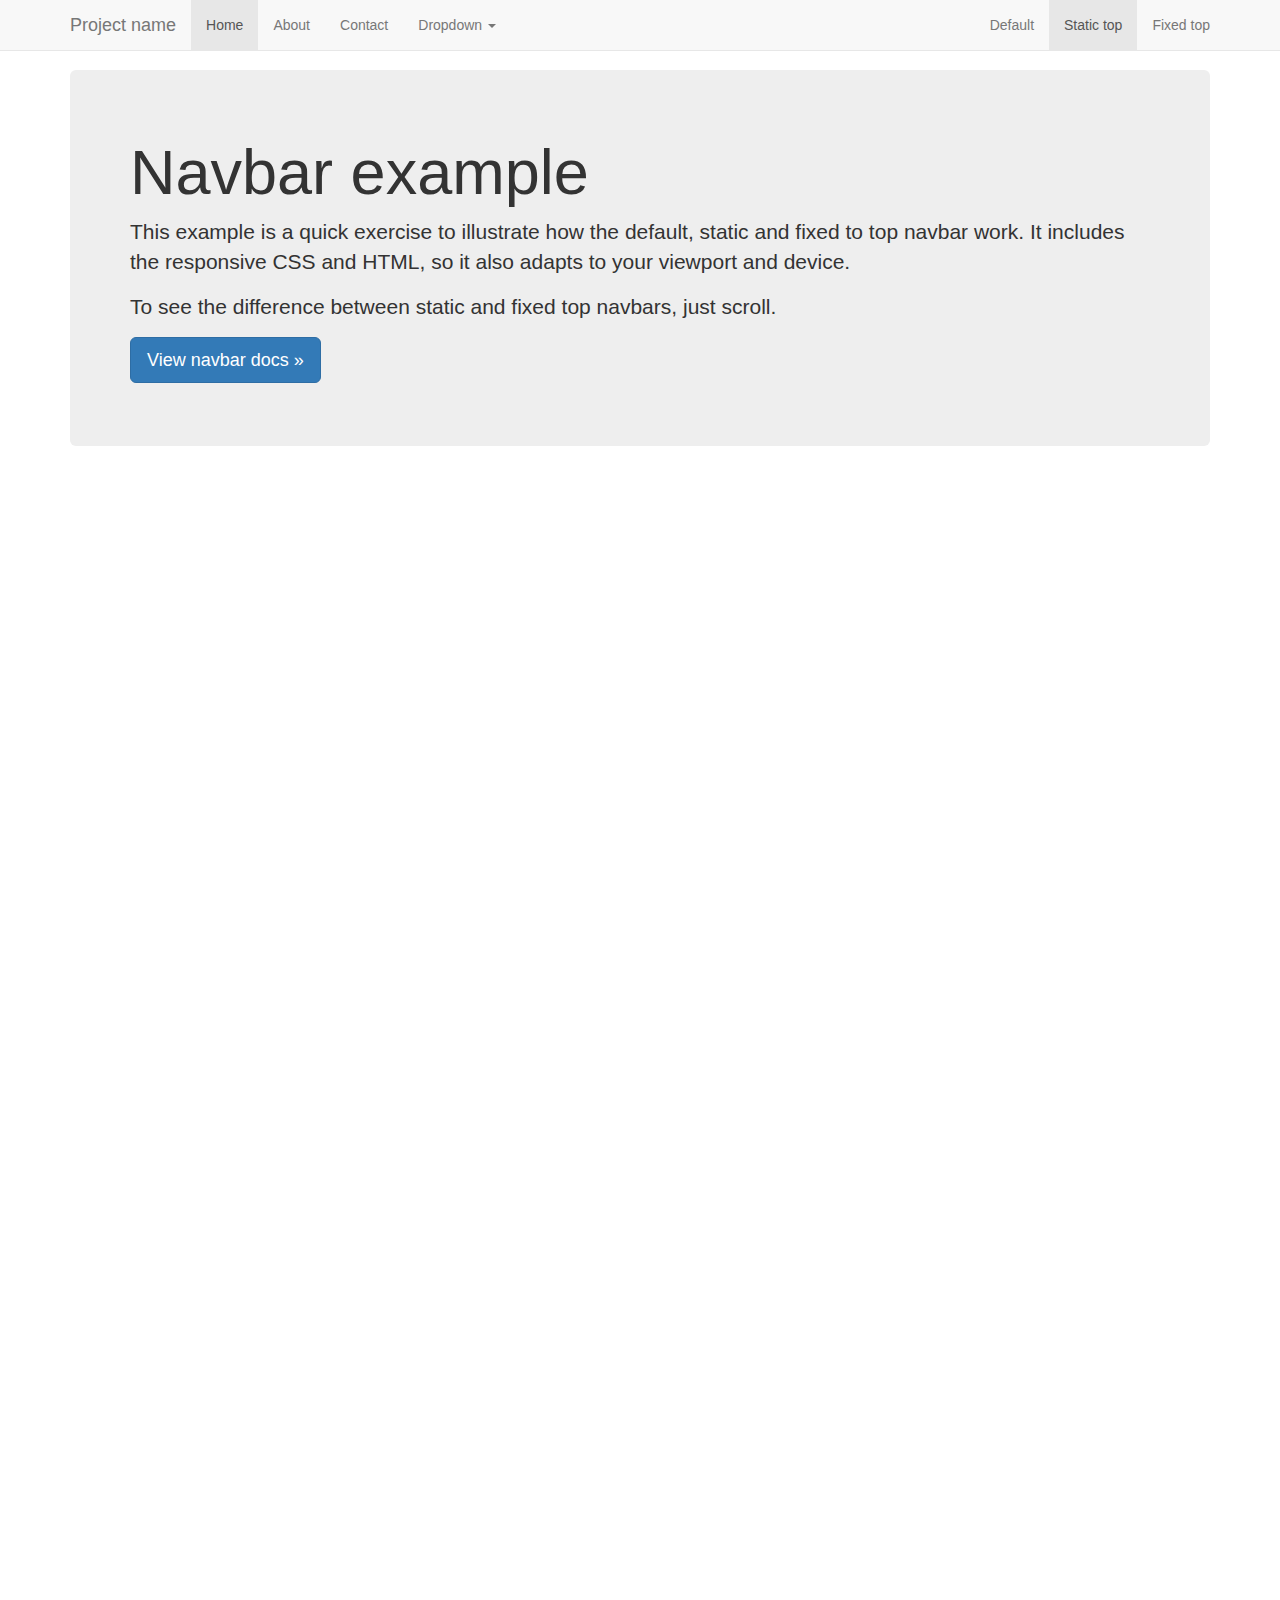
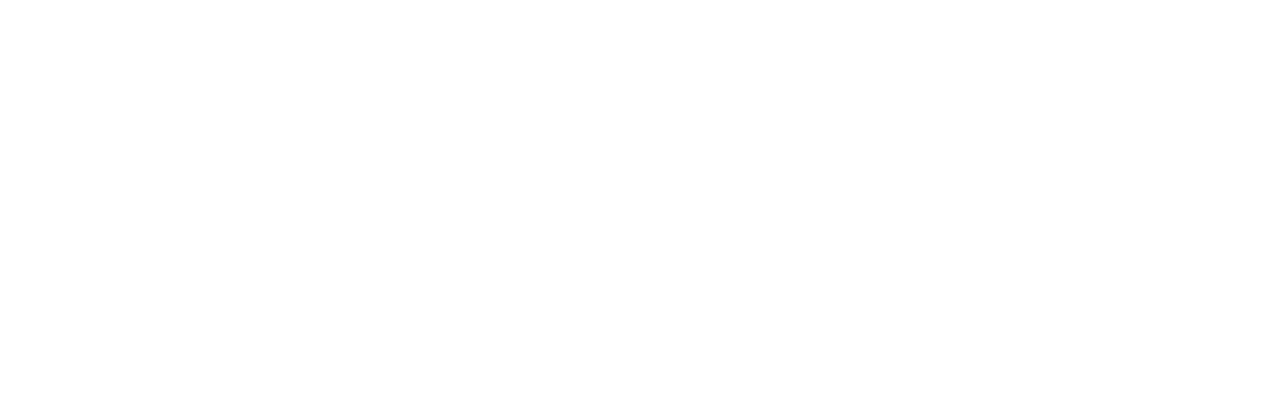
<file: Desktop/Websites/Lighting/bootstrap-3.3.6/docs/examples/navbar-static-top/index.html>
<!DOCTYPE html>
<html lang="en">
  <head>
    <meta charset="utf-8">
    <meta http-equiv="X-UA-Compatible" content="IE=edge">
    <meta name="viewport" content="width=device-width, initial-scale=1">
    <!-- The above 3 meta tags *must* come first in the head; any other head content must come *after* these tags -->
    <meta name="description" content="">
    <meta name="author" content="">
    <link rel="icon" href="../../favicon.ico">

    <title>Static Top Navbar Example for Bootstrap</title>

    <!-- Bootstrap core CSS -->
    <link href="../../dist/css/bootstrap.min.css" rel="stylesheet">

    <!-- IE10 viewport hack for Surface/desktop Windows 8 bug -->
    <link href="../../assets/css/ie10-viewport-bug-workaround.css" rel="stylesheet">

    <!-- Custom styles for this template -->
    <link href="navbar-static-top.css" rel="stylesheet">

    <!-- Just for debugging purposes. Don't actually copy these 2 lines! -->
    <!--[if lt IE 9]><script src="../../assets/js/ie8-responsive-file-warning.js"></script><![endif]-->
    <script src="../../assets/js/ie-emulation-modes-warning.js"></script>

    <!-- HTML5 shim and Respond.js for IE8 support of HTML5 elements and media queries -->
    <!--[if lt IE 9]>
      <script src="https://oss.maxcdn.com/html5shiv/3.7.2/html5shiv.min.js"></script>
      <script src="https://oss.maxcdn.com/respond/1.4.2/respond.min.js"></script>
    <![endif]-->
  </head>

  <body>

    <!-- Static navbar -->
    <nav class="navbar navbar-default navbar-static-top">
      <div class="container">
        <div class="navbar-header">
          <button type="button" class="navbar-toggle collapsed" data-toggle="collapse" data-target="#navbar" aria-expanded="false" aria-controls="navbar">
            <span class="sr-only">Toggle navigation</span>
            <span class="icon-bar"></span>
            <span class="icon-bar"></span>
            <span class="icon-bar"></span>
          </button>
          <a class="navbar-brand" href="#">Project name</a>
        </div>
        <div id="navbar" class="navbar-collapse collapse">
          <ul class="nav navbar-nav">
            <li class="active"><a href="#">Home</a></li>
            <li><a href="#about">About</a></li>
            <li><a href="#contact">Contact</a></li>
            <li class="dropdown">
              <a href="#" class="dropdown-toggle" data-toggle="dropdown" role="button" aria-haspopup="true" aria-expanded="false">Dropdown <span class="caret"></span></a>
              <ul class="dropdown-menu">
                <li><a href="#">Action</a></li>
                <li><a href="#">Another action</a></li>
                <li><a href="#">Something else here</a></li>
                <li role="separator" class="divider"></li>
                <li class="dropdown-header">Nav header</li>
                <li><a href="#">Separated link</a></li>
                <li><a href="#">One more separated link</a></li>
              </ul>
            </li>
          </ul>
          <ul class="nav navbar-nav navbar-right">
            <li><a href="../navbar/">Default</a></li>
            <li class="active"><a href="./">Static top <span class="sr-only">(current)</span></a></li>
            <li><a href="../navbar-fixed-top/">Fixed top</a></li>
          </ul>
        </div><!--/.nav-collapse -->
      </div>
    </nav>


    <div class="container">

      <!-- Main component for a primary marketing message or call to action -->
      <div class="jumbotron">
        <h1>Navbar example</h1>
        <p>This example is a quick exercise to illustrate how the default, static and fixed to top navbar work. It includes the responsive CSS and HTML, so it also adapts to your viewport and device.</p>
        <p>To see the difference between static and fixed top navbars, just scroll.</p>
        <p>
          <a class="btn btn-lg btn-primary" href="../../components/#navbar" role="button">View navbar docs &raquo;</a>
        </p>
      </div>

    </div> <!-- /container -->


    <!-- Bootstrap core JavaScript
    ================================================== -->
    <!-- Placed at the end of the document so the pages load faster -->
    <script src="https://ajax.googleapis.com/ajax/libs/jquery/1.11.3/jquery.min.js"></script>
    <script>window.jQuery || document.write('<script src="../../assets/js/vendor/jquery.min.js"><\/script>')</script>
    <script src="../../dist/js/bootstrap.min.js"></script>
    <!-- IE10 viewport hack for Surface/desktop Windows 8 bug -->
    <script src="../../assets/js/ie10-viewport-bug-workaround.js"></script>
  </body>
</html>
</file>
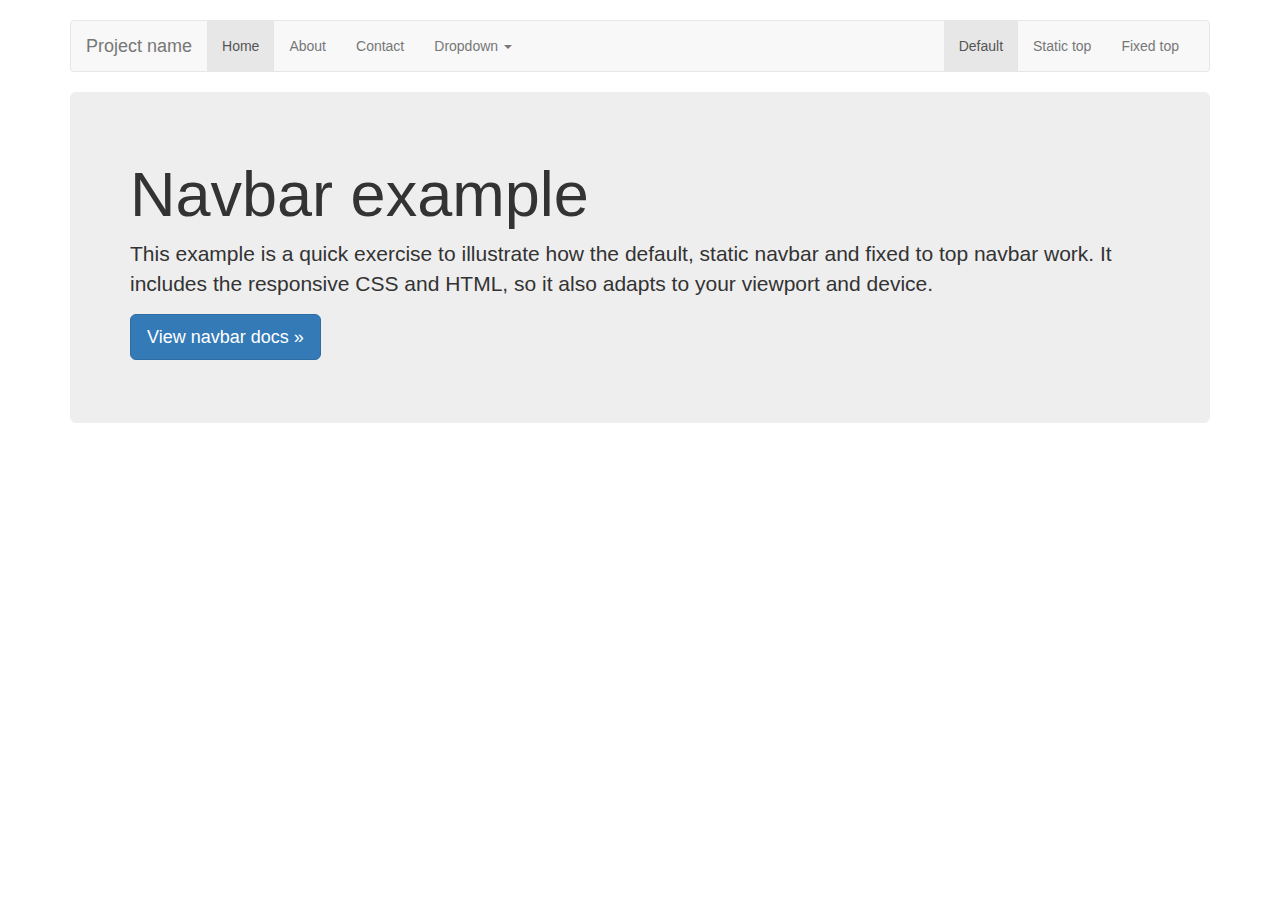
<file: Desktop/Websites/Lighting/bootstrap-3.3.6/docs/examples/navbar/index.html>
<!DOCTYPE html>
<html lang="en">
  <head>
    <meta charset="utf-8">
    <meta http-equiv="X-UA-Compatible" content="IE=edge">
    <meta name="viewport" content="width=device-width, initial-scale=1">
    <!-- The above 3 meta tags *must* come first in the head; any other head content must come *after* these tags -->
    <meta name="description" content="">
    <meta name="author" content="">
    <link rel="icon" href="../../favicon.ico">

    <title>Navbar Template for Bootstrap</title>

    <!-- Bootstrap core CSS -->
    <link href="../../dist/css/bootstrap.min.css" rel="stylesheet">

    <!-- IE10 viewport hack for Surface/desktop Windows 8 bug -->
    <link href="../../assets/css/ie10-viewport-bug-workaround.css" rel="stylesheet">

    <!-- Custom styles for this template -->
    <link href="navbar.css" rel="stylesheet">

    <!-- Just for debugging purposes. Don't actually copy these 2 lines! -->
    <!--[if lt IE 9]><script src="../../assets/js/ie8-responsive-file-warning.js"></script><![endif]-->
    <script src="../../assets/js/ie-emulation-modes-warning.js"></script>

    <!-- HTML5 shim and Respond.js for IE8 support of HTML5 elements and media queries -->
    <!--[if lt IE 9]>
      <script src="https://oss.maxcdn.com/html5shiv/3.7.2/html5shiv.min.js"></script>
      <script src="https://oss.maxcdn.com/respond/1.4.2/respond.min.js"></script>
    <![endif]-->
  </head>

  <body>

    <div class="container">

      <!-- Static navbar -->
      <nav class="navbar navbar-default">
        <div class="container-fluid">
          <div class="navbar-header">
            <button type="button" class="navbar-toggle collapsed" data-toggle="collapse" data-target="#navbar" aria-expanded="false" aria-controls="navbar">
              <span class="sr-only">Toggle navigation</span>
              <span class="icon-bar"></span>
              <span class="icon-bar"></span>
              <span class="icon-bar"></span>
            </button>
            <a class="navbar-brand" href="#">Project name</a>
          </div>
          <div id="navbar" class="navbar-collapse collapse">
            <ul class="nav navbar-nav">
              <li class="active"><a href="#">Home</a></li>
              <li><a href="#">About</a></li>
              <li><a href="#">Contact</a></li>
              <li class="dropdown">
                <a href="#" class="dropdown-toggle" data-toggle="dropdown" role="button" aria-haspopup="true" aria-expanded="false">Dropdown <span class="caret"></span></a>
                <ul class="dropdown-menu">
                  <li><a href="#">Action</a></li>
                  <li><a href="#">Another action</a></li>
                  <li><a href="#">Something else here</a></li>
                  <li role="separator" class="divider"></li>
                  <li class="dropdown-header">Nav header</li>
                  <li><a href="#">Separated link</a></li>
                  <li><a href="#">One more separated link</a></li>
                </ul>
              </li>
            </ul>
            <ul class="nav navbar-nav navbar-right">
              <li class="active"><a href="./">Default <span class="sr-only">(current)</span></a></li>
              <li><a href="../navbar-static-top/">Static top</a></li>
              <li><a href="../navbar-fixed-top/">Fixed top</a></li>
            </ul>
          </div><!--/.nav-collapse -->
        </div><!--/.container-fluid -->
      </nav>

      <!-- Main component for a primary marketing message or call to action -->
      <div class="jumbotron">
        <h1>Navbar example</h1>
        <p>This example is a quick exercise to illustrate how the default, static navbar and fixed to top navbar work. It includes the responsive CSS and HTML, so it also adapts to your viewport and device.</p>
        <p>
          <a class="btn btn-lg btn-primary" href="../../components/#navbar" role="button">View navbar docs &raquo;</a>
        </p>
      </div>

    </div> <!-- /container -->


    <!-- Bootstrap core JavaScript
    ================================================== -->
    <!-- Placed at the end of the document so the pages load faster -->
    <script src="https://ajax.googleapis.com/ajax/libs/jquery/1.11.3/jquery.min.js"></script>
    <script>window.jQuery || document.write('<script src="../../assets/js/vendor/jquery.min.js"><\/script>')</script>
    <script src="../../dist/js/bootstrap.min.js"></script>
    <!-- IE10 viewport hack for Surface/desktop Windows 8 bug -->
    <script src="../../assets/js/ie10-viewport-bug-workaround.js"></script>
  </body>
</html>
</file>
<file: Desktop/Websites/CheapLightingAndStageDesigns/cover.css>
/*
 * Globals
 */

/* Links */
a,
a:focus,
a:hover {
  color: #fff;
}

/* Custom default button */
.btn-default,
.btn-default:hover,
.btn-default:focus {
  color: #333;
  text-shadow: none; /* Prevent inheritence from `body` */
  background-color: #fff;
  border: 1px solid #fff;
}


/*
 * Base structure
 */

html,
body {
  height: 100%;
  background-color: #333;
  background-image: url('img/stage1.jpg');
  background-repeat: repeat-y;
}
body {
  color: #fff;
  text-align: center;
  text-shadow: 0 1px 3px rgba(0,0,0,.5);
}

/* Extra markup and styles for table-esque vertical and horizontal centering */
.site-wrapper {
  display: table;
  width: 100%;
  height: 100%; /* For at least Firefox */
  min-height: 100%;
  -webkit-box-shadow: inset 0 0 100px rgba(0,0,0,.5);
          box-shadow: inset 0 0 100px rgba(0,0,0,.5);
}
.site-wrapper-inner {
  display: table-cell;
  vertical-align: top;
}
.cover-container {
  margin-right: auto;
  margin-left: auto;
}

/* Padding for spacing */
.inner {
  padding: 30px;
}


/*
 * Header
 */
.masthead-brand {
  margin-top: 10px;
  margin-bottom: 10px;
}

.masthead-nav > li {
  display: inline-block;
}
.masthead-nav > li + li {
  margin-left: 20px;
}
.masthead-nav > li > a {
  padding-right: 0;
  padding-left: 0;
  font-size: 16px;
  font-weight: bold;
  color: #fff; /* IE8 proofing */
  color: rgba(255,255,255,.75);
  border-bottom: 2px solid transparent;
}
.masthead-nav > li > a:hover,
.masthead-nav > li > a:focus {
  background-color: transparent;
  border-bottom-color: #a9a9a9;
  border-bottom-color: rgba(255,255,255,.25);
}
.masthead-nav > .active > a,
.masthead-nav > .active > a:hover,
.masthead-nav > .active > a:focus {
  color: #fff;
  border-bottom-color: #fff;
}

@media (min-width: 768px) {
  .masthead-brand {
    float: left;
  }
  .masthead-nav {
    float: right;
  }
}


/*
 * Cover
 */

.cover {
  padding: 0 20px;
}
.cover .btn-lg {
  padding: 10px 20px;
  font-weight: bold;
}


/*
 * Footer
 */

.mastfoot {
  color: #999; /* IE8 proofing */
  color: rgba(255,255,255,.5);
}

.mastfoot2 {
  color: #999; /* IE8 proofing */
  color: rgba(255,255,255,.5);
}


/*
 * Affix and center
 */

@media (min-width: 768px) {
  /* Pull out the header and footer */
  .masthead {
    position: fixed;
    top: 0;
  }
  .mastfoot {
    position: fixed;
    bottom: 0;
  }
  /* Start the vertical centering */
  .site-wrapper-inner {
    vertical-align: middle;
  }
  /* Handle the widths */
  .masthead,
  .mastfoot,
  .cover-container {
    width: 100%; /* Must be percentage or pixels for horizontal alignment */
  }
}

@media (min-width: 992px) {
  .masthead,
  .mastfoot,
  .cover-container {
    width: 700px;
  }
}















/* Learning Center */

.learningcenter-body {
  color: #333;
}
</file>
<file: Desktop/Websites/Lighting/styles.css>
body {
	background-image: url('img/stage1.jpg');
	background-repeat: repeat-y;
}
</file>
<file: Desktop/Websites/Lighting/bootstrap-3.3.6/docs/examples/blog/blog.css>
/*
 * Globals
 */

body {
  font-family: Georgia, "Times New Roman", Times, serif;
  color: #555;
}

h1, .h1,
h2, .h2,
h3, .h3,
h4, .h4,
h5, .h5,
h6, .h6 {
  margin-top: 0;
  font-family: "Helvetica Neue", Helvetica, Arial, sans-serif;
  font-weight: normal;
  color: #333;
}


/*
 * Override Bootstrap's default container.
 */

@media (min-width: 1200px) {
  .container {
    width: 970px;
  }
}


/*
 * Masthead for nav
 */

.blog-masthead {
  background-color: #428bca;
  -webkit-box-shadow: inset 0 -2px 5px rgba(0,0,0,.1);
          box-shadow: inset 0 -2px 5px rgba(0,0,0,.1);
}

/* Nav links */
.blog-nav-item {
  position: relative;
  display: inline-block;
  padding: 10px;
  font-weight: 500;
  color: #cdddeb;
}
.blog-nav-item:hover,
.blog-nav-item:focus {
  color: #fff;
  text-decoration: none;
}

/* Active state gets a caret at the bottom */
.blog-nav .active {
  color: #fff;
}
.blog-nav .active:after {
  position: absolute;
  bottom: 0;
  left: 50%;
  width: 0;
  height: 0;
  margin-left: -5px;
  vertical-align: middle;
  content: " ";
  border-right: 5px solid transparent;
  border-bottom: 5px solid;
  border-left: 5px solid transparent;
}


/*
 * Blog name and description
 */

.blog-header {
  padding-top: 20px;
  padding-bottom: 20px;
}
.blog-title {
  margin-top: 30px;
  margin-bottom: 0;
  font-size: 60px;
  font-weight: normal;
}
.blog-description {
  font-size: 20px;
  color: #999;
}


/*
 * Main column and sidebar layout
 */

.blog-main {
  font-size: 18px;
  line-height: 1.5;
}

/* Sidebar modules for boxing content */
.sidebar-module {
  padding: 15px;
  margin: 0 -15px 15px;
}
.sidebar-module-inset {
  padding: 15px;
  background-color: #f5f5f5;
  border-radius: 4px;
}
.sidebar-module-inset p:last-child,
.sidebar-module-inset ul:last-child,
.sidebar-module-inset ol:last-child {
  margin-bottom: 0;
}


/* Pagination */
.pager {
  margin-bottom: 60px;
  text-align: left;
}
.pager > li > a {
  width: 140px;
  padding: 10px 20px;
  text-align: center;
  border-radius: 30px;
}


/*
 * Blog posts
 */

.blog-post {
  margin-bottom: 60px;
}
.blog-post-title {
  margin-bottom: 5px;
  font-size: 40px;
}
.blog-post-meta {
  margin-bottom: 20px;
  color: #999;
}


/*
 * Footer
 */

.blog-footer {
  padding: 40px 0;
  color: #999;
  text-align: center;
  background-color: #f9f9f9;
  border-top: 1px solid #e5e5e5;
}
.blog-footer p:last-child {
  margin-bottom: 0;
}
</file>
<file: Desktop/Websites/Lighting/bootstrap-3.3.6/docs/examples/carousel/carousel.css>
/* GLOBAL STYLES
-------------------------------------------------- */
/* Padding below the footer and lighter body text */

body {
  padding-bottom: 40px;
  color: #5a5a5a;
}


/* CUSTOMIZE THE NAVBAR
-------------------------------------------------- */

/* Special class on .container surrounding .navbar, used for positioning it into place. */
.navbar-wrapper {
  position: absolute;
  top: 0;
  right: 0;
  left: 0;
  z-index: 20;
}

/* Flip around the padding for proper display in narrow viewports */
.navbar-wrapper > .container {
  padding-right: 0;
  padding-left: 0;
}
.navbar-wrapper .navbar {
  padding-right: 15px;
  padding-left: 15px;
}
.navbar-wrapper .navbar .container {
  width: auto;
}


/* CUSTOMIZE THE CAROUSEL
-------------------------------------------------- */

/* Carousel base class */
.carousel {
  height: 500px;
  margin-bottom: 60px;
}
/* Since positioning the image, we need to help out the caption */
.carousel-caption {
  z-index: 10;
}

/* Declare heights because of positioning of img element */
.carousel .item {
  height: 500px;
  background-color: #777;
}
.carousel-inner > .item > img {
  position: absolute;
  top: 0;
  left: 0;
  min-width: 100%;
  height: 500px;
}


/* MARKETING CONTENT
-------------------------------------------------- */

/* Center align the text within the three columns below the carousel */
.marketing .col-lg-4 {
  margin-bottom: 20px;
  text-align: center;
}
.marketing h2 {
  font-weight: normal;
}
.marketing .col-lg-4 p {
  margin-right: 10px;
  margin-left: 10px;
}


/* Featurettes
------------------------- */

.featurette-divider {
  margin: 80px 0; /* Space out the Bootstrap <hr> more */
}

/* Thin out the marketing headings */
.featurette-heading {
  font-weight: 300;
  line-height: 1;
  letter-spacing: -1px;
}


/* RESPONSIVE CSS
-------------------------------------------------- */

@media (min-width: 768px) {
  /* Navbar positioning foo */
  .navbar-wrapper {
    margin-top: 20px;
  }
  .navbar-wrapper .container {
    padding-right: 15px;
    padding-left: 15px;
  }
  .navbar-wrapper .navbar {
    padding-right: 0;
    padding-left: 0;
  }

  /* The navbar becomes detached from the top, so we round the corners */
  .navbar-wrapper .navbar {
    border-radius: 4px;
  }

  /* Bump up size of carousel content */
  .carousel-caption p {
    margin-bottom: 20px;
    font-size: 21px;
    line-height: 1.4;
  }

  .featurette-heading {
    font-size: 50px;
  }
}

@media (min-width: 992px) {
  .featurette-heading {
    margin-top: 120px;
  }
}
</file>
<file: Desktop/Websites/Lighting/bootstrap-3.3.6/docs/examples/cover/cover.css>
/*
 * Globals
 */

/* Links */
a,
a:focus,
a:hover {
  color: #fff;
}

/* Custom default button */
.btn-default,
.btn-default:hover,
.btn-default:focus {
  color: #333;
  text-shadow: none; /* Prevent inheritence from `body` */
  background-color: #fff;
  border: 1px solid #fff;
}


/*
 * Base structure
 */

html,
body {
  height: 100%;
  background-color: #333;
}
body {
  color: #fff;
  text-align: center;
  text-shadow: 0 1px 3px rgba(0,0,0,.5);
}

/* Extra markup and styles for table-esque vertical and horizontal centering */
.site-wrapper {
  display: table;
  width: 100%;
  height: 100%; /* For at least Firefox */
  min-height: 100%;
  -webkit-box-shadow: inset 0 0 100px rgba(0,0,0,.5);
          box-shadow: inset 0 0 100px rgba(0,0,0,.5);
}
.site-wrapper-inner {
  display: table-cell;
  vertical-align: top;
}
.cover-container {
  margin-right: auto;
  margin-left: auto;
}

/* Padding for spacing */
.inner {
  padding: 30px;
}


/*
 * Header
 */
.masthead-brand {
  margin-top: 10px;
  margin-bottom: 10px;
}

.masthead-nav > li {
  display: inline-block;
}
.masthead-nav > li + li {
  margin-left: 20px;
}
.masthead-nav > li > a {
  padding-right: 0;
  padding-left: 0;
  font-size: 16px;
  font-weight: bold;
  color: #fff; /* IE8 proofing */
  color: rgba(255,255,255,.75);
  border-bottom: 2px solid transparent;
}
.masthead-nav > li > a:hover,
.masthead-nav > li > a:focus {
  background-color: transparent;
  border-bottom-color: #a9a9a9;
  border-bottom-color: rgba(255,255,255,.25);
}
.masthead-nav > .active > a,
.masthead-nav > .active > a:hover,
.masthead-nav > .active > a:focus {
  color: #fff;
  border-bottom-color: #fff;
}

@media (min-width: 768px) {
  .masthead-brand {
    float: left;
  }
  .masthead-nav {
    float: right;
  }
}


/*
 * Cover
 */

.cover {
  padding: 0 20px;
}
.cover .btn-lg {
  padding: 10px 20px;
  font-weight: bold;
}


/*
 * Footer
 */

.mastfoot {
  color: #999; /* IE8 proofing */
  color: rgba(255,255,255,.5);
}


/*
 * Affix and center
 */

@media (min-width: 768px) {
  /* Pull out the header and footer */
  .masthead {
    position: fixed;
    top: 0;
  }
  .mastfoot {
    position: fixed;
    bottom: 0;
  }
  /* Start the vertical centering */
  .site-wrapper-inner {
    vertical-align: middle;
  }
  /* Handle the widths */
  .masthead,
  .mastfoot,
  .cover-container {
    width: 100%; /* Must be percentage or pixels for horizontal alignment */
  }
}

@media (min-width: 992px) {
  .masthead,
  .mastfoot,
  .cover-container {
    width: 700px;
  }
}
</file>
<file: Desktop/Websites/Lighting/bootstrap-3.3.6/docs/examples/dashboard/dashboard.css>
/*
 * Base structure
 */

/* Move down content because we have a fixed navbar that is 50px tall */
body {
  padding-top: 50px;
}


/*
 * Global add-ons
 */

.sub-header {
  padding-bottom: 10px;
  border-bottom: 1px solid #eee;
}

/*
 * Top navigation
 * Hide default border to remove 1px line.
 */
.navbar-fixed-top {
  border: 0;
}

/*
 * Sidebar
 */

/* Hide for mobile, show later */
.sidebar {
  display: none;
}
@media (min-width: 768px) {
  .sidebar {
    position: fixed;
    top: 51px;
    bottom: 0;
    left: 0;
    z-index: 1000;
    display: block;
    padding: 20px;
    overflow-x: hidden;
    overflow-y: auto; /* Scrollable contents if viewport is shorter than content. */
    background-color: #f5f5f5;
    border-right: 1px solid #eee;
  }
}

/* Sidebar navigation */
.nav-sidebar {
  margin-right: -21px; /* 20px padding + 1px border */
  margin-bottom: 20px;
  margin-left: -20px;
}
.nav-sidebar > li > a {
  padding-right: 20px;
  padding-left: 20px;
}
.nav-sidebar > .active > a,
.nav-sidebar > .active > a:hover,
.nav-sidebar > .active > a:focus {
  color: #fff;
  background-color: #428bca;
}


/*
 * Main content
 */

.main {
  padding: 20px;
}
@media (min-width: 768px) {
  .main {
    padding-right: 40px;
    padding-left: 40px;
  }
}
.main .page-header {
  margin-top: 0;
}


/*
 * Placeholder dashboard ideas
 */

.placeholders {
  margin-bottom: 30px;
  text-align: center;
}
.placeholders h4 {
  margin-bottom: 0;
}
.placeholder {
  margin-bottom: 20px;
}
.placeholder img {
  display: inline-block;
  border-radius: 50%;
}
</file>
<file: Desktop/Websites/Lighting/bootstrap-3.3.6/docs/examples/grid/grid.css>
h4 {
  margin-top: 25px;
}
.row {
  margin-bottom: 20px;
}
.row .row {
  margin-top: 10px;
  margin-bottom: 0;
}
[class*="col-"] {
  padding-top: 15px;
  padding-bottom: 15px;
  background-color: #eee;
  background-color: rgba(86,61,124,.15);
  border: 1px solid #ddd;
  border: 1px solid rgba(86,61,124,.2);
}

hr {
  margin-top: 40px;
  margin-bottom: 40px;
}
</file>
<file: Desktop/Websites/Lighting/bootstrap-3.3.6/docs/examples/jumbotron-narrow/jumbotron-narrow.css>
/* Space out content a bit */
body {
  padding-top: 20px;
  padding-bottom: 20px;
}

/* Everything but the jumbotron gets side spacing for mobile first views */
.header,
.marketing,
.footer {
  padding-right: 15px;
  padding-left: 15px;
}

/* Custom page header */
.header {
  padding-bottom: 20px;
  border-bottom: 1px solid #e5e5e5;
}
/* Make the masthead heading the same height as the navigation */
.header h3 {
  margin-top: 0;
  margin-bottom: 0;
  line-height: 40px;
}

/* Custom page footer */
.footer {
  padding-top: 19px;
  color: #777;
  border-top: 1px solid #e5e5e5;
}

/* Customize container */
@media (min-width: 768px) {
  .container {
    max-width: 730px;
  }
}
.container-narrow > hr {
  margin: 30px 0;
}

/* Main marketing message and sign up button */
.jumbotron {
  text-align: center;
  border-bottom: 1px solid #e5e5e5;
}
.jumbotron .btn {
  padding: 14px 24px;
  font-size: 21px;
}

/* Supporting marketing content */
.marketing {
  margin: 40px 0;
}
.marketing p + h4 {
  margin-top: 28px;
}

/* Responsive: Portrait tablets and up */
@media screen and (min-width: 768px) {
  /* Remove the padding we set earlier */
  .header,
  .marketing,
  .footer {
    padding-right: 0;
    padding-left: 0;
  }
  /* Space out the masthead */
  .header {
    margin-bottom: 30px;
  }
  /* Remove the bottom border on the jumbotron for visual effect */
  .jumbotron {
    border-bottom: 0;
  }
}
</file>
<file: Desktop/Websites/Lighting/bootstrap-3.3.6/docs/examples/jumbotron/jumbotron.css>
/* Move down content because we have a fixed navbar that is 50px tall */
body {
  padding-top: 50px;
  padding-bottom: 20px;
}
</file>
<file: Desktop/Websites/Lighting/bootstrap-3.3.6/docs/examples/justified-nav/justified-nav.css>
body {
  padding-top: 20px;
}

.footer {
  padding-top: 40px;
  padding-bottom: 40px;
  margin-top: 40px;
  border-top: 1px solid #eee;
}

/* Main marketing message and sign up button */
.jumbotron {
  text-align: center;
  background-color: transparent;
}
.jumbotron .btn {
  padding: 14px 24px;
  font-size: 21px;
}

/* Customize the nav-justified links to be fill the entire space of the .navbar */

.nav-justified {
  background-color: #eee;
  border: 1px solid #ccc;
  border-radius: 5px;
}
.nav-justified > li > a {
  padding-top: 15px;
  padding-bottom: 15px;
  margin-bottom: 0;
  font-weight: bold;
  color: #777;
  text-align: center;
  background-color: #e5e5e5; /* Old browsers */
  background-image: -webkit-gradient(linear, left top, left bottom, from(#f5f5f5), to(#e5e5e5));
  background-image: -webkit-linear-gradient(top, #f5f5f5 0%, #e5e5e5 100%);
  background-image:      -o-linear-gradient(top, #f5f5f5 0%, #e5e5e5 100%);
  background-image:         linear-gradient(to bottom, #f5f5f5 0%,#e5e5e5 100%);
  filter: progid:DXImageTransform.Microsoft.gradient( startColorstr='#f5f5f5', endColorstr='#e5e5e5',GradientType=0 ); /* IE6-9 */
  background-repeat: repeat-x; /* Repeat the gradient */
  border-bottom: 1px solid #d5d5d5;
}
.nav-justified > .active > a,
.nav-justified > .active > a:hover,
.nav-justified > .active > a:focus {
  background-color: #ddd;
  background-image: none;
  -webkit-box-shadow: inset 0 3px 7px rgba(0,0,0,.15);
          box-shadow: inset 0 3px 7px rgba(0,0,0,.15);
}
.nav-justified > li:first-child > a {
  border-radius: 5px 5px 0 0;
}
.nav-justified > li:last-child > a {
  border-bottom: 0;
  border-radius: 0 0 5px 5px;
}

@media (min-width: 768px) {
  .nav-justified {
    max-height: 52px;
  }
  .nav-justified > li > a {
    border-right: 1px solid #d5d5d5;
    border-left: 1px solid #fff;
  }
  .nav-justified > li:first-child > a {
    border-left: 0;
    border-radius: 5px 0 0 5px;
  }
  .nav-justified > li:last-child > a {
    border-right: 0;
    border-radius: 0 5px 5px 0;
  }
}

/* Responsive: Portrait tablets and up */
@media screen and (min-width: 768px) {
  /* Remove the padding we set earlier */
  .masthead,
  .marketing,
  .footer {
    padding-right: 0;
    padding-left: 0;
  }
}
</file>
<file: Desktop/Websites/Lighting/bootstrap-3.3.6/docs/examples/navbar-fixed-top/navbar-fixed-top.css>
body {
  min-height: 2000px;
  padding-top: 70px;
}
</file>
<file: Desktop/Websites/Lighting/bootstrap-3.3.6/docs/examples/navbar-static-top/navbar-static-top.css>
body {
  min-height: 2000px;
}

.navbar-static-top {
  margin-bottom: 19px;
}
</file>
<file: Desktop/Websites/Lighting/bootstrap-3.3.6/docs/examples/navbar/navbar.css>
body {
  padding-top: 20px;
  padding-bottom: 20px;
}

.navbar {
  margin-bottom: 20px;
}
</file>
<file: Desktop/Websites/CheapLightingAndStageDesigns/assets/css/ie10-viewport-bug-workaround.css>
/*!
 * IE10 viewport hack for Surface/desktop Windows 8 bug
 * Copyright 2014-2015 Twitter, Inc.
 * Licensed under MIT (https://github.com/twbs/bootstrap/blob/master/LICENSE)
 */

/*
 * See the Getting Started docs for more information:
 * http://getbootstrap.com/getting-started/#support-ie10-width
 */
@-webkit-viewport { width: device-width; }
@-moz-viewport    { width: device-width; }
@-ms-viewport     { width: device-width; }
@-o-viewport      { width: device-width; }
@viewport         { width: device-width; }
</file>
<file: Desktop/Websites/Lighting/bootstrap-3.3.6/js/tests/vendor/qunit.css>
/*!
 * QUnit 1.17.1
 * http://qunitjs.com/
 *
 * Copyright jQuery Foundation and other contributors
 * Released under the MIT license
 * http://jquery.org/license
 *
 * Date: 2015-01-20T19:39Z
 */

/** Font Family and Sizes */

#qunit-tests, #qunit-header, #qunit-banner, #qunit-testrunner-toolbar, #qunit-userAgent, #qunit-testresult {
	font-family: "Helvetica Neue Light", "HelveticaNeue-Light", "Helvetica Neue", Calibri, Helvetica, Arial, sans-serif;
}

#qunit-testrunner-toolbar, #qunit-userAgent, #qunit-testresult, #qunit-tests li { font-size: small; }
#qunit-tests { font-size: smaller; }


/** Resets */

#qunit-tests, #qunit-header, #qunit-banner, #qunit-userAgent, #qunit-testresult, #qunit-modulefilter {
	margin: 0;
	padding: 0;
}


/** Header */

#qunit-header {
	padding: 0.5em 0 0.5em 1em;

	color: #8699A4;
	background-color: #0D3349;

	font-size: 1.5em;
	line-height: 1em;
	font-weight: 400;

	border-radius: 5px 5px 0 0;
}

#qunit-header a {
	text-decoration: none;
	color: #C2CCD1;
}

#qunit-header a:hover,
#qunit-header a:focus {
	color: #FFF;
}

#qunit-testrunner-toolbar label {
	display: inline-block;
	padding: 0 0.5em 0 0.1em;
}

#qunit-banner {
	height: 5px;
}

#qunit-testrunner-toolbar {
	padding: 0.5em 1em 0.5em 1em;
	color: #5E740B;
	background-color: #EEE;
	overflow: hidden;
}

#qunit-userAgent {
	padding: 0.5em 1em 0.5em 1em;
	background-color: #2B81AF;
	color: #FFF;
	text-shadow: rgba(0, 0, 0, 0.5) 2px 2px 1px;
}

#qunit-modulefilter-container {
	float: right;
	padding: 0.2em;
}

.qunit-url-config {
	display: inline-block;
	padding: 0.1em;
}

.qunit-filter {
	display: block;
	float: right;
	margin-left: 1em;
}

/** Tests: Pass/Fail */

#qunit-tests {
	list-style-position: inside;
}

#qunit-tests li {
	padding: 0.4em 1em 0.4em 1em;
	border-bottom: 1px solid #FFF;
	list-style-position: inside;
}

#qunit-tests > li {
	display: none;
}

#qunit-tests li.running,
#qunit-tests li.pass,
#qunit-tests li.fail,
#qunit-tests li.skipped {
	display: list-item;
}

#qunit-tests.hidepass li.running,
#qunit-tests.hidepass li.pass {
	display: none;
}

#qunit-tests li strong {
	cursor: pointer;
}

#qunit-tests li.skipped strong {
	cursor: default;
}

#qunit-tests li a {
	padding: 0.5em;
	color: #C2CCD1;
	text-decoration: none;
}
#qunit-tests li a:hover,
#qunit-tests li a:focus {
	color: #000;
}

#qunit-tests li .runtime {
	float: right;
	font-size: smaller;
}

.qunit-assert-list {
	margin-top: 0.5em;
	padding: 0.5em;

	background-color: #FFF;

	border-radius: 5px;
}

.qunit-collapsed {
	display: none;
}

#qunit-tests table {
	border-collapse: collapse;
	margin-top: 0.2em;
}

#qunit-tests th {
	text-align: right;
	vertical-align: top;
	padding: 0 0.5em 0 0;
}

#qunit-tests td {
	vertical-align: top;
}

#qunit-tests pre {
	margin: 0;
	white-space: pre-wrap;
	word-wrap: break-word;
}

#qunit-tests del {
	background-color: #E0F2BE;
	color: #374E0C;
	text-decoration: none;
}

#qunit-tests ins {
	background-color: #FFCACA;
	color: #500;
	text-decoration: none;
}

/*** Test Counts */

#qunit-tests b.counts                       { color: #000; }
#qunit-tests b.passed                       { color: #5E740B; }
#qunit-tests b.failed                       { color: #710909; }

#qunit-tests li li {
	padding: 5px;
	background-color: #FFF;
	border-bottom: none;
	list-style-position: inside;
}

/*** Passing Styles */

#qunit-tests li li.pass {
	color: #3C510C;
	background-color: #FFF;
	border-left: 10px solid #C6E746;
}

#qunit-tests .pass                          { color: #528CE0; background-color: #D2E0E6; }
#qunit-tests .pass .test-name               { color: #366097; }

#qunit-tests .pass .test-actual,
#qunit-tests .pass .test-expected           { color: #999; }

#qunit-banner.qunit-pass                    { background-color: #C6E746; }

/*** Failing Styles */

#qunit-tests li li.fail {
	color: #710909;
	background-color: #FFF;
	border-left: 10px solid #EE5757;
	white-space: pre;
}

#qunit-tests > li:last-child {
	border-radius: 0 0 5px 5px;
}

#qunit-tests .fail                          { color: #000; background-color: #EE5757; }
#qunit-tests .fail .test-name,
#qunit-tests .fail .module-name             { color: #000; }

#qunit-tests .fail .test-actual             { color: #EE5757; }
#qunit-tests .fail .test-expected           { color: #008000; }

#qunit-banner.qunit-fail                    { background-color: #EE5757; }

/*** Skipped tests */

#qunit-tests .skipped {
	background-color: #EBECE9;
}

#qunit-tests .qunit-skipped-label {
	background-color: #F4FF77;
	display: inline-block;
	font-style: normal;
	color: #366097;
	line-height: 1.8em;
	padding: 0 0.5em;
	margin: -0.4em 0.4em -0.4em 0;
}

/** Result */

#qunit-testresult {
	padding: 0.5em 1em 0.5em 1em;

	color: #2B81AF;
	background-color: #D2E0E6;

	border-bottom: 1px solid #FFF;
}
#qunit-testresult .module-name {
	font-weight: 700;
}

/** Fixture */

#qunit-fixture {
	position: absolute;
	top: -10000px;
	left: -10000px;
	width: 1000px;
	height: 1000px;
}
</file>
<file: Desktop/Websites/Lighting/bootstrap-3.3.6/docs/assets/css/ie10-viewport-bug-workaround.css>
/*!
 * IE10 viewport hack for Surface/desktop Windows 8 bug
 * Copyright 2014-2015 Twitter, Inc.
 * Licensed under MIT (https://github.com/twbs/bootstrap/blob/master/LICENSE)
 */

/*
 * See the Getting Started docs for more information:
 * http://getbootstrap.com/getting-started/#support-ie10-width
 */
@-webkit-viewport { width: device-width; }
@-moz-viewport    { width: device-width; }
@-ms-viewport     { width: device-width; }
@-o-viewport      { width: device-width; }
@viewport         { width: device-width; }
</file>
